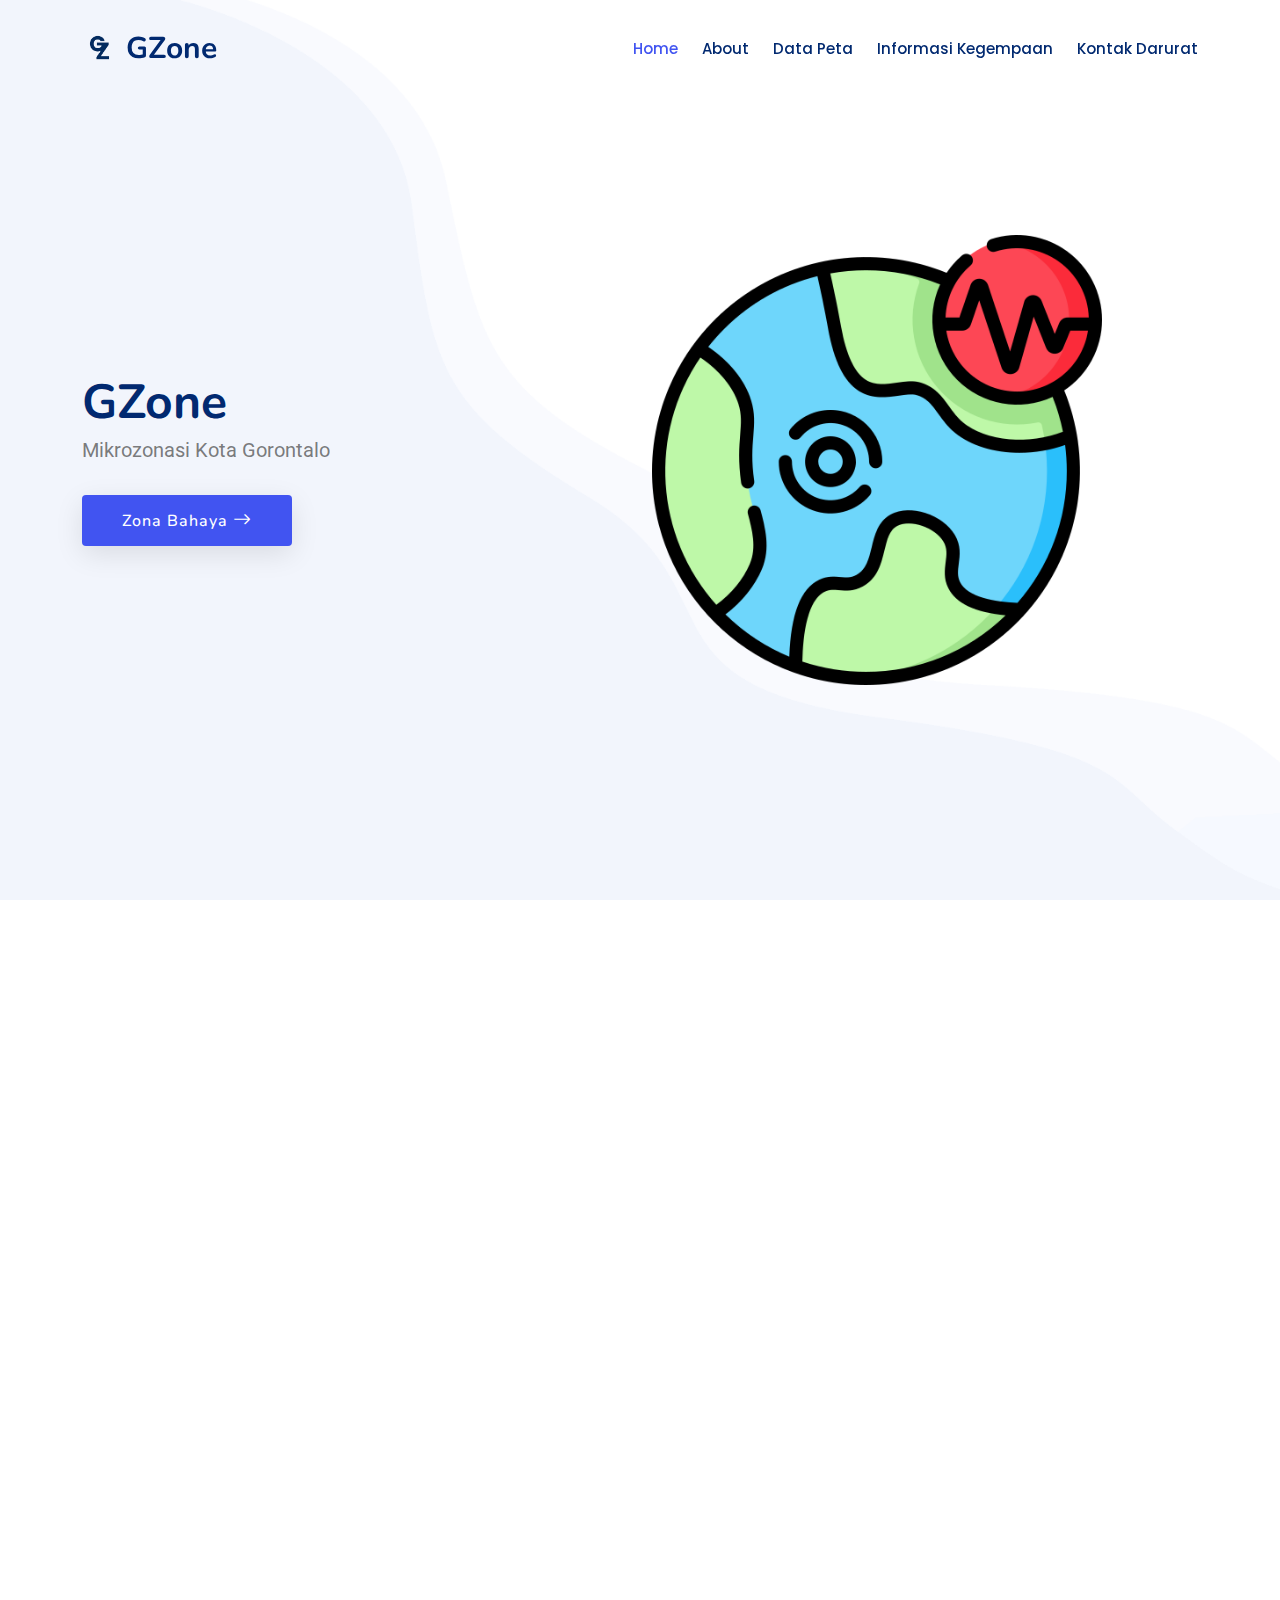
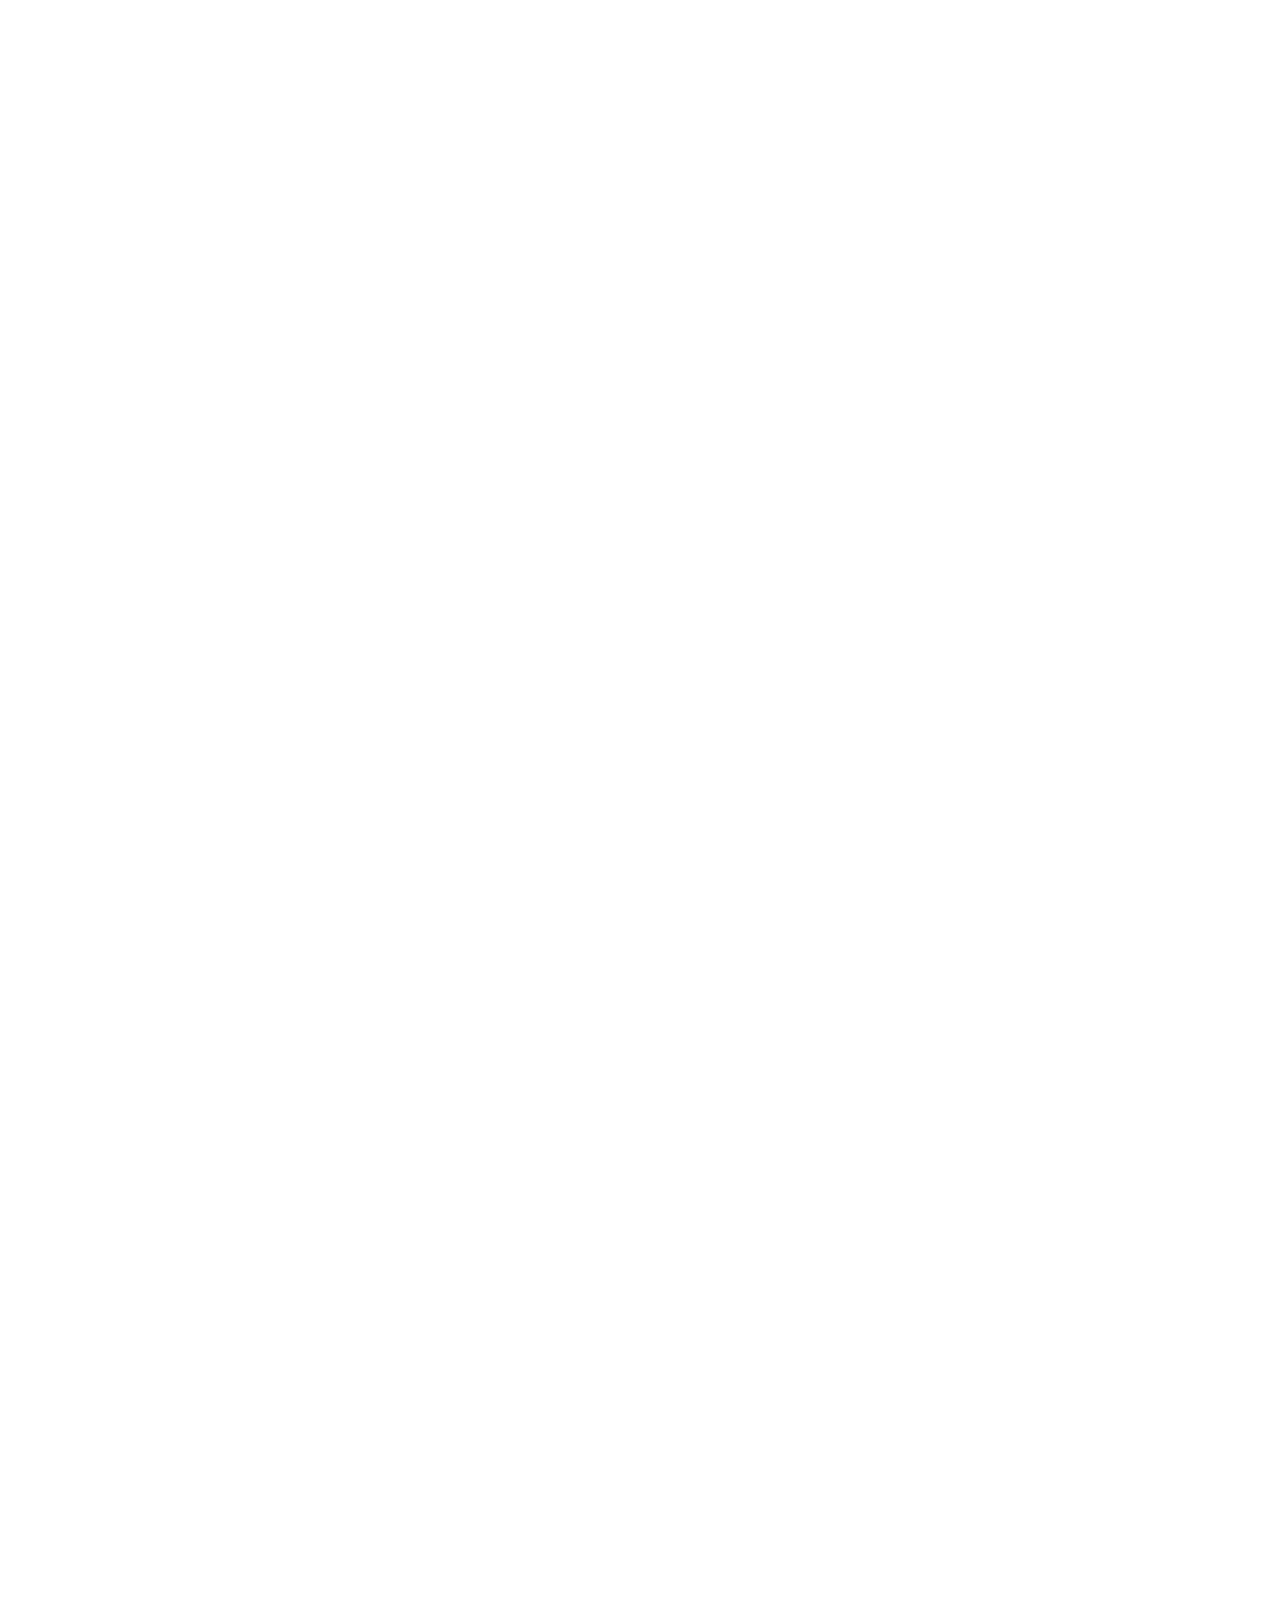
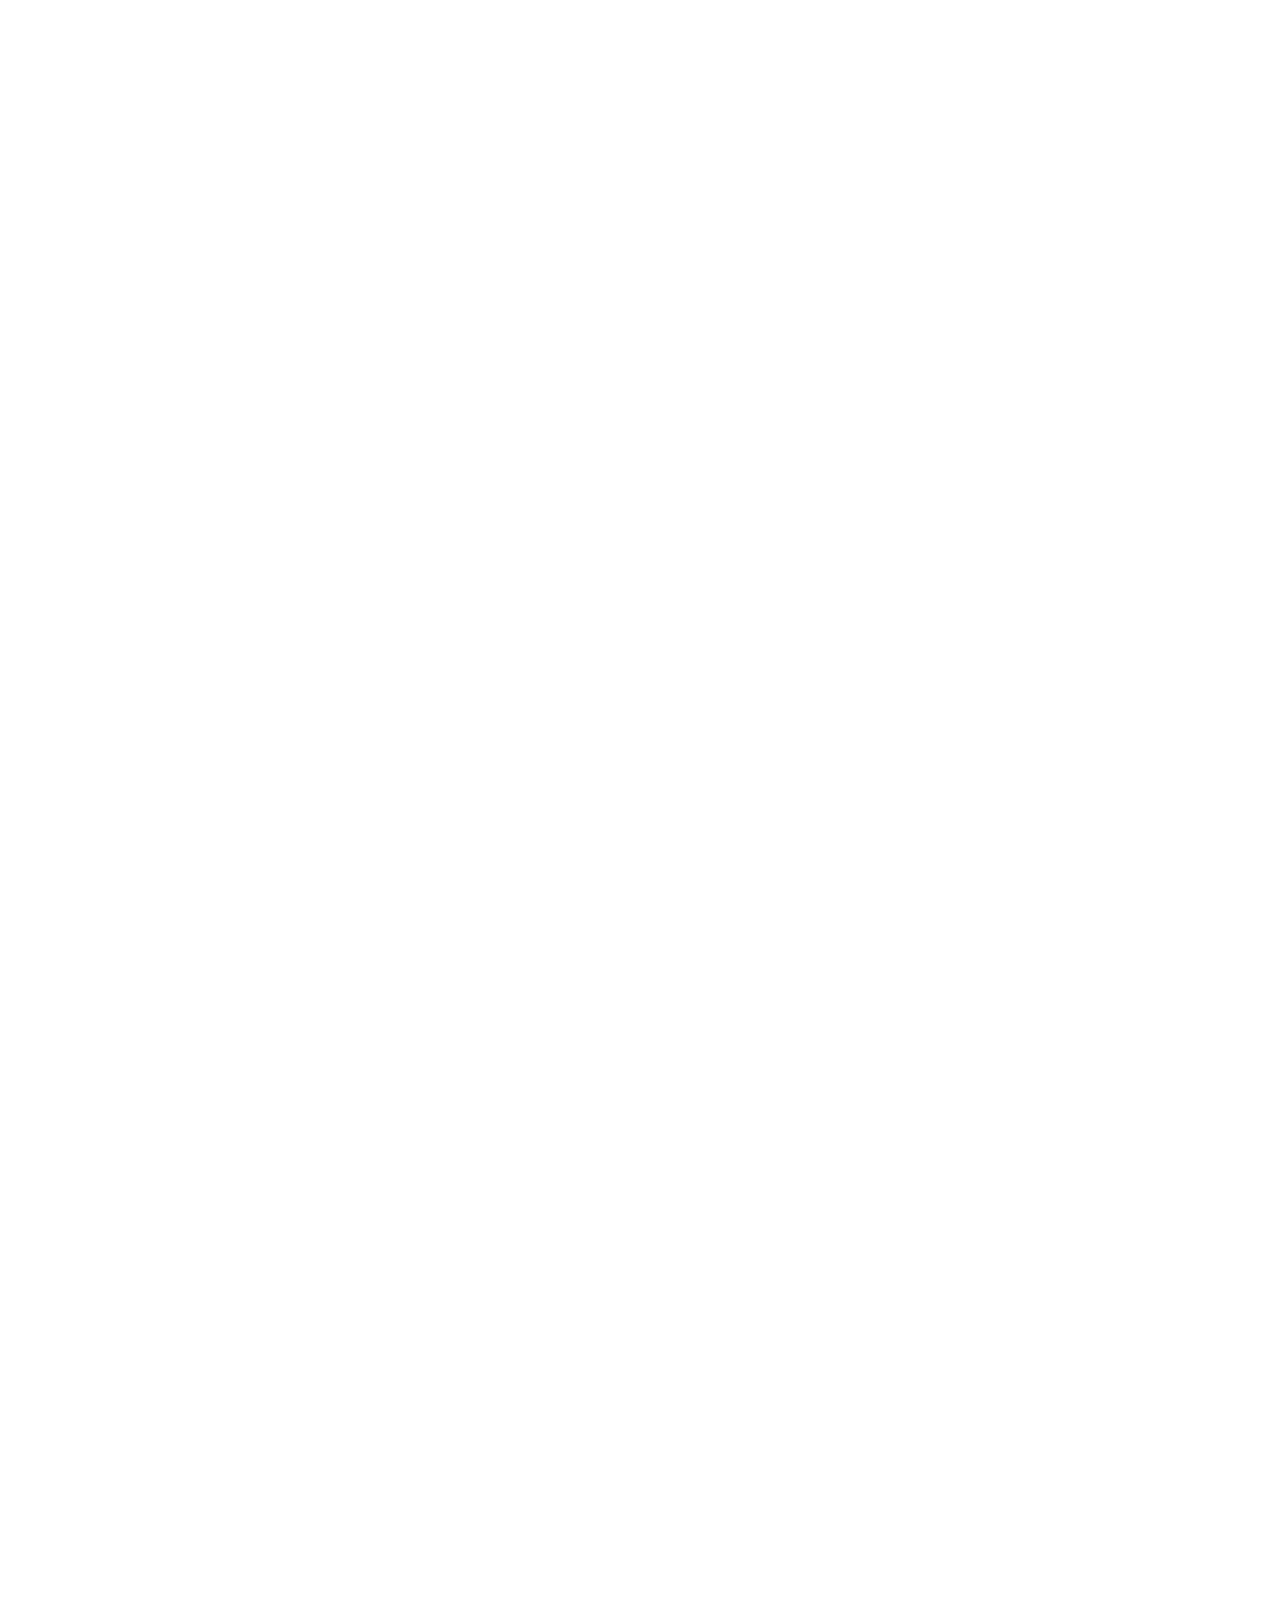
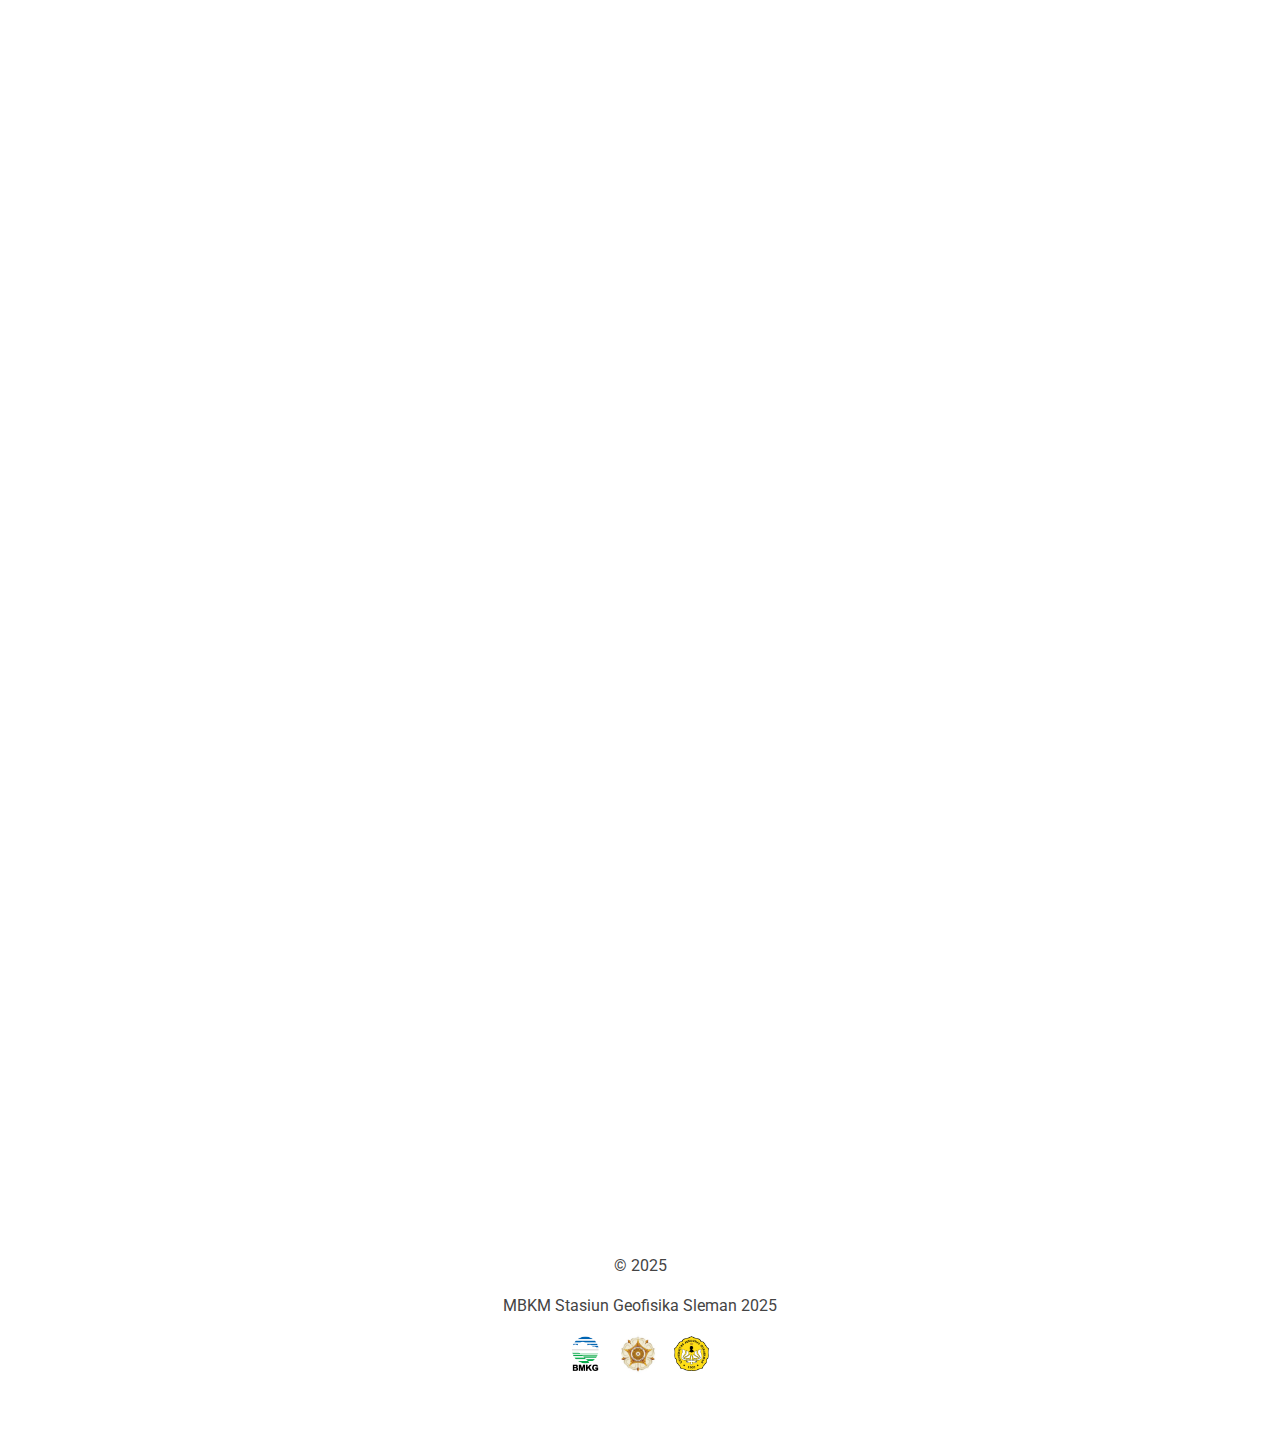
<file: index.html>
<!DOCTYPE html>
<html lang="en">

<head>
  <meta charset="utf-8">
  <meta content="width=device-width, initial-scale=1.0" name="viewport">
  <title>GZone- Mikrozonasi</title>
  <meta name="description" content="">
  <meta name="keywords" content="">

  <!-- Favicons -->
  <link href="assets/img/GZ.png" rel="icon">
  <link href="assets/img/apple-touch-icon.png" rel="apple-touch-icon">

  <!-- Fonts -->
  <link href="https://fonts.googleapis.com" rel="preconnect">
  <link href="https://fonts.gstatic.com" rel="preconnect" crossorigin>
  <link
    href="https://fonts.googleapis.com/css2?family=Roboto:ital,wght@0,100;0,300;0,400;0,500;0,700;0,900;1,100;1,300;1,400;1,500;1,700;1,900&family=Poppins:ital,wght@0,100;0,200;0,300;0,400;0,500;0,600;0,700;0,800;0,900;1,100;1,200;1,300;1,400;1,500;1,600;1,700;1,800;1,900&family=Nunito:ital,wght@0,200;0,300;0,400;0,500;0,600;0,700;0,800;0,900;1,200;1,300;1,400;1,500;1,600;1,700;1,800;1,900&display=swap"
    rel="stylesheet">


  <!-- Font Awesome CDN -->
  <link rel="stylesheet" href="https://cdnjs.cloudflare.com/ajax/libs/font-awesome/6.5.0/css/all.min.css">


  <!-- Vendor CSS Files -->
  <link href="assets/vendor/bootstrap/css/bootstrap.min.css" rel="stylesheet">
  <link href="assets/vendor/bootstrap-icons/bootstrap-icons.css" rel="stylesheet">
  <link href="assets/vendor/aos/aos.css" rel="stylesheet">
  <link href="assets/vendor/glightbox/css/glightbox.min.css" rel="stylesheet">
  <link href="assets/vendor/swiper/swiper-bundle.min.css" rel="stylesheet">

  <!-- Main CSS File -->
  <link href="assets/css/main.css" rel="stylesheet">

  <!-- =======================================================
  * Template Name: FlexStart
  * Template URL: https://bootstrapmade.com/flexstart-bootstrap-startup-template/
  * Updated: Nov 01 2024 with Bootstrap v5.3.3
  * Author: BootstrapMade.com
  * License: https://bootstrapmade.com/license/
  ======================================================== -->
</head>

<body class="index-page">

  <header id="header" class="header d-flex align-items-center fixed-top">
    <div class="container-fluid container-xl position-relative d-flex align-items-center">

      <a href="index.html" class="logo d-flex align-items-center me-auto">
        <!-- Uncomment the line below if you also wish to use an image logo -->
        <img src="assets/img/LogoGZ.png" alt="">
        <h1 class="sitename">GZone</h1>
      </a>

      <nav id="navmenu" class="navmenu">
        <ul>
          <li><a href="#hero" class="active">Home<br></a></li>
          <li><a href="#about">About</a></li>
          <li><a href="#peta">Data Peta</a></li>
          <li><a href="#skalammi">Informasi Kegempaan</a></li>
          <!-- <li class="dropdown"><a href="#"><span>Lapor</span> <i class="bi bi-chevron-down toggle-dropdown"></i></a>
            <ul>
              <li><a href="../GZone/Peta Interaktif/administrasi/index.html">Kejadian Gempa</a></li>
              
              <li><a href="../GZone/Peta Interaktif/administrasi/index.html/">Dampak Gempa</a></li>
            </ul>
          </li> -->

          <li><a href="#kontak">Kontak Darurat</a></li>


  </header>

  <main class="main">

    <!-- Hero Section -->
    <section id="hero" class="hero section">

      <div class="container">
        <div class="row gy-4">
          <div class="col-lg-6 order-2 order-lg-1 d-flex flex-column justify-content-center">
            <h1 data-aos="fade-up">GZone</h1>
            <p data-aos="fade-up" data-aos-delay="100">Mikrozonasi Kota Gorontalo</p>
            <div class="d-flex flex-column flex-md-row" data-aos="fade-up" data-aos-delay="200">
              <a href="Peta Interaktif/gzone/index.html" class="btn-get-started">Zona Bahaya <i class="bi bi-arrow-right"></i></a>

            </div>
          </div>
          <div class="col-lg-6 order-1 order-lg-2 hero-img" data-aos="zoom-out">
            <img src="assets/img/earthquake2.png" class="img-fluid animated" alt="" width="450" height="auto">

          </div>
        </div>
      </div>

    </section><!-- /Hero Section -->

    <!-- About Section -->
    <section id="about" class="about section">

      <div class="container" data-aos="fade-up">
        <div class="row gx-0">

          <div class="col-lg-6 d-flex flex-column justify-content-center" data-aos="fade-up" data-aos-delay="200">
            <div class="content">
              <h3>Kota Gorontalo</h3>
              <h2>Kondisi Geografis Kota Gorontalo</h2>
              <p>
                Kota Gorontalo berada di dataran rendah Pulau Sulawesi bagian utara dan merupakan ibu kota Provinsi
                Gorontalo. Wilayah ini beriklim tropis basah dengan suhu rata-rata 26–27°C dan curah hujan tahunan
                sekitar 2.000–2.500 mm. Topografi kota relatif landai, dialiri Sungai Bone, serta memiliki tanah aluvial
                yang subur namun rentan banjir. Secara geologis, kota ini berada di zona rawan gempa, sehingga perlu
                kajian mikrozonasi untuk mitigasi bencana.
              </p>
              <div class="text-center text-lg-start">
                <a href="Peta Interaktif/batas administrasi/index.html"
                  class="btn-read-more d-inline-flex align-items-center justify-content-center align-self-center">
                  <span>Peta Administrasi</span>
                  <i class="bi bi-arrow-right"></i>
                </a>
              </div>
            </div>
          </div>

          <div class="col-lg-6 d-flex align-items-center" data-aos="zoom-out" data-aos-delay="200">
            <img src="assets/img/Peta/administrasi.jpg" class="img-fluid" alt="">
          </div>

        </div>
      </div>

    </section><!-- /About Section -->

    <!-- Peta Section -->
    <section id="peta" class="values section">

      <!-- Section Title -->
      <div class="container section-title" data-aos="fade-up">
        <h2>Data Peta Kota Gorontalo</h2>
        <p>Data Peta<br></p>
      </div><!-- End Section Title -->

      <div class="container">

        <div class="row gy-4">

          <div class="col-lg-4" data-aos="fade-up" data-aos-delay="100">
            <div class="card">
              <img src="assets/img/Peta/PL.jpg" class="img-fluid" alt="">
              <h3>Peta Penutup Lahan</h3>
              <p>Menampilkan jenis penutup lahan di Kota Gorontalo seperti permukiman, lahan terbuka, vegetasi, dan
                badan air, yang berguna untuk mengetahui penggunaan ruang dan karakteristik wilayah.</p>
              <a href="Peta Interaktif/pl/index.html"><span>Open</span> <i class="bi bi-arrow-right"></i></a>
            </div>

          </div><!-- End Card Item -->

          <div class="col-lg-4" data-aos="fade-up" data-aos-delay="200">
            <div class="card">
              <img src="assets/img/Peta/Jalan.jpg" class="img-fluid" alt="">
              <h3>Peta Jaringan Jalan</h3>
              <p>Memetakan distribusi dan klasifikasi jalan (arteri, kolektor, lokal) yang menunjukkan aksesibilitas dan
                konektivitas antar wilayah di Kota Gorontalo.</p>
              <a href="Peta Interaktif/Jalan/index.html" class="read-more stretched-link"><span>Open</span> <i class="bi bi-arrow-right"></i></a>
            </div>
          </div><!-- End Card Item -->

          <div class="col-lg-4" data-aos="fade-up" data-aos-delay="300">
            <div class="card">
              <img src="assets/img/Peta/sungai.jpg" class="img-fluid" alt="">
              <h3>Peta Jaringan Sungai</h3>
              <p>Menggambarkan aliran sungai utama seperti Sungai Bone dan anak sungainya, berfungsi untuk analisis
                hidrologi dan potensi rawan banjir.</p>
              <a href="Peta Interaktif/Jaringan Sungai/index.html" class="read-more stretched-link"><span>Open</span> <i class="bi bi-arrow-right"></i></a>
            </div>
          </div><!-- End Card Item -->

          <div class="col-lg-4" data-aos="fade-up" data-aos-delay="100">
            <div class="card">
              <img src="assets/img/Peta/Patahan.jpg" class="img-fluid" alt="">
              <h3>Peta Patahan</h3>
              <p>Menunjukkan sebaran dan arah struktur patahan geologi yang berpotensi memicu aktivitas seismik di
                wilayah Kota Gorontalo.</p>
              <a href="Peta Interaktif/sesar/index.html" class="read-more stretched-link"><span>Open</span> <i class="bi bi-arrow-right"></i></a>
            </div>
          </div><!-- End Card Item -->

          <div class="col-lg-4" data-aos="fade-up" data-aos-delay="200">
            <div class="card">
              <img src="assets/img/Peta/Kepadatan Penduduk.jpg" class="img-fluid" alt="">
              <h3>Peta Kepadatan Penduduk</h3>
              <p>Menyajikan distribusi jumlah penduduk per satuan luas, penting untuk analisis sosial kependudukan dan
                perencanaan wilayah berbasis risiko.</p>
              <a href="Peta Interaktif/kepadatan penduduk/index.html" class="read-more stretched-link"><span>Open</span>
                <i class="bi bi-arrow-right"></i></a>
            </div>
          </div><!-- End Card Item -->

          <div class="col-lg-4" data-aos="fade-up" data-aos-delay="300">
            <div class="card">
              <img src="assets/img/Peta/kepadatan bangunan.jpg" class="img-fluid" alt="">
              <h3>Peta Kepadatan Bangunan</h3>
              <p>Memvisualisasikan konsentrasi bangunan di wilayah kota, berguna untuk identifikasi kawasan terbangun,
                tingkat urbanisasi, dan kerentanan fisik.</p>
              <a href="Peta Interaktif/kepadatan bangunan/index.html" class="read-more stretched-link"><span>Open</span> <i class="bi bi-arrow-right"></i></a>
            </div>
          </div><!-- End Card Item -->
          <div class="col-lg-4" data-aos="fade-up" data-aos-delay="300">
            <div class="card">
              <img src="assets/img/Peta/slope.jpg" class="img-fluid" alt="">
              <h3>Peta Kemiringan lereng</h3>
              <p>Menampilkan tingkat kemiringan lereng pada wilayah studi. Peta ini penting untuk menilai potensi bahaya
                longsor, perencanaan tata ruang, dan pembangunan infrastruktur di area miring.</p>
              <a href="Peta Interaktif/slope/index.html" class="read-more stretched-link"><span>Open</span> <i class="bi bi-arrow-right"></i></a>
            </div>
          </div><!-- End Card Item -->

          <div class="col-lg-4" data-aos="fade-up" data-aos-delay="300">
            <div class="card">
              <img src="assets/img/Peta/jarak sesar.jpg" class="img-fluid" alt="">
              <h3>Peta Jarak Sesar</h3>
              <p>Menunjukkan jarak suatu lokasi terhadap garis sesar aktif terdekat. Informasi ini berguna untuk
                analisis risiko gempa bumi dan penilaian kerentanan wilayah terhadap aktivitas tektonik</p>
              <a href="Peta Interaktif/jaraksesar/index.html" class="read-more stretched-link"><span>Open</span> <i class="bi bi-arrow-right"></i></a>
            </div>
          </div><!-- End Card Item -->

          <div class="col-lg-4" data-aos="fade-up" data-aos-delay="300">
            <div class="card">
              <img src="assets/img/Peta/f0.jpg" class="img-fluid" alt="">
              <h3>Peta Distribusi Frekuensi Dominan</h3>
              <p>Memvisualisasikan nilai frekuensi dominan dari data mikrotremor di berbagai lokasi. Peta ini bermanfaat
                untuk analisis kondisi bawah permukaan tanah, zonasi seismik, dan mikrozonasi wilayah rawan gempa</p>
              <a href="Peta Interaktif/f0/index.html" class="read-more stretched-link"><span>Open</span> <i class="bi bi-arrow-right"></i></a>
            </div>
          </div><!-- End Card Item -->
        </div>

      </div>

    </section><!-- /Peta Section -->


    <!-- Skala MMI Section -->
    <section id="skalammi" class="testimonials section">

      <!-- Section Title -->
      <div class="container section-title" data-aos="fade-up">
        <h2>Skala MMI</h2>
        <p>Apa itu Skala MMI ?? <br></p>
        <h3>Skala MMI adalah cara untuk mengukur seberapa kuat guncangan gempa yang dirasakan oleh manusia dan bangunan
          di permukaan bumi.</h3>
      </div><!-- End Section Title -->

      <div class="container" data-aos="fade-up" data-aos-delay="100">

        <div class="swiper init-swiper">
          <script type="application/json" class="swiper-config">
            {
              "loop": true,
              "speed": 600,
              "autoplay": {
                "delay": 5000
              },
              "slidesPerView": "auto",
              "pagination": {
                "el": ".swiper-pagination",
                "type": "bullets",
                "clickable": true
              },
              "breakpoints": {
                "320": {
                  "slidesPerView": 1,
                  "spaceBetween": 40
                },
                "1200": {
                  "slidesPerView": 3,
                  "spaceBetween": 1
                }
              }
            }
          </script>
          <div class="swiper-wrapper">

            <div class="swiper-slide">
              <div class="testimonial-item">
                <div class="stars">
                  <!-- Ikon kombinasi untuk menggambarkan gempa -->
                  <i class="bi bi-globe-asia-australia text-primary"></i>
                  <i class="bi bi-lightning-fill text-warning"></i>
                  <i class="bi bi-house-door-fill text-danger"></i>
                  <i class="bi bi-bell-fill text-success"></i>
                </div>
                <p>
                  Hancur sama sekali, Gelombang tampak pada permukaan tanah. Pemandangan menjadi gelap. Benda-benda
                  terlempar ke udara.
                </p>
                <div class="profile mt-auto">
                  <img src="assets/img/MMI/mmi12.png" class="testimonial-img" alt=""
                    style="width: 200px; height: auto;">
                  <h3>MMI XII</h3>
                </div>
              </div>
            </div><!-- End MMI item -->

            <div class="swiper-slide">
              <div class="testimonial-item">
                <div class="stars">
                  <!-- Ikon kombinasi untuk menggambarkan gempa -->
                  <i class="bi bi-globe-asia-australia text-primary"></i>
                  <i class="bi bi-lightning-fill text-warning"></i>
                  <i class="bi bi-house-door-fill text-danger"></i>
                  <i class="bi bi-bell-fill text-success"></i>
                </div>
                <p>
                  Getaran tidak dirasakan kecuali dalam keadaan luar biasa oleh beberapa orang
                </p>
                <div class="profile mt-auto">
                  <img src="assets/img/MMI/mmi1.png" class="testimonial-img" alt="" style="width: 200px; height: auto;">
                  <h3>MMI I</h3>

                </div>
              </div>
            </div><!-- End mmi -->

            <div class="swiper-slide">
              <div class="testimonial-item">
                <div class="stars">
                  <!-- Ikon kombinasi untuk menggambarkan gempa -->
                  <i class="bi bi-globe-asia-australia text-primary"></i>
                  <i class="bi bi-lightning-fill text-warning"></i>
                  <i class="bi bi-house-door-fill text-danger"></i>
                  <i class="bi bi-bell-fill text-success"></i>
                </div>
                <p>
                  Getaran dirasakan oleh beberapa orang, benda-benda ringan yang digantung bergoyang.
                </p>
                <div class="profile mt-auto">
                  <img src="assets/img/MMI/mmi2.png" class="testimonial-img" alt="" style="width: 200px; height: auto;">
                  <h3>MMI II</h3>
                </div>
              </div>
            </div><!-- End mmi -->

            <div class="swiper-slide">
              <div class="testimonial-item">
                <div class="stars">
                  <!-- Ikon kombinasi untuk menggambarkan gempa -->
                  <i class="bi bi-globe-asia-australia text-primary"></i>
                  <i class="bi bi-lightning-fill text-warning"></i>
                  <i class="bi bi-house-door-fill text-danger"></i>
                  <i class="bi bi-bell-fill text-success"></i>
                </div>
                <p>
                  Getaran dirasakan nyata dalam rumah. Terasa getaran seakan-akan ada truk berlalu.
                </p>
                <div class="profile mt-auto">
                  <img src="assets/img/MMI/mmi3.png" class="testimonial-img" alt="" style="width: 200px; height: auto;">
                  <h3>MMI III</h3>
                </div>
              </div>
            </div><!-- End mmi -->

            <div class="swiper-slide">
              <div class="testimonial-item">
                <div class="stars">
                  <!-- Ikon kombinasi untuk menggambarkan gempa -->
                  <i class="bi bi-globe-asia-australia text-primary"></i>
                  <i class="bi bi-lightning-fill text-warning"></i>
                  <i class="bi bi-house-door-fill text-danger"></i>
                  <i class="bi bi-bell-fill text-success"></i>
                </div>
                <p>
                  Getaran dirasakan nyata dalam rumah. Terasa getaran seakan-akan ada truk berlalu.
                </p>
                <div class="profile mt-auto">
                  <img src="assets/img/MMI/mmi4.png" class="testimonial-img" alt="" style="width: 200px; height: auto;">
                  <h3>MMI IV</h3>
                </div>
              </div>
            </div><!-- End mmi -->

            <div class="swiper-slide">
              <div class="testimonial-item">
                <div class="stars">
                  <!-- Ikon kombinasi untuk menggambarkan gempa -->
                  <i class="bi bi-globe-asia-australia text-primary"></i>
                  <i class="bi bi-lightning-fill text-warning"></i>
                  <i class="bi bi-house-door-fill text-danger"></i>
                  <i class="bi bi-bell-fill text-success"></i>
                </div>
                <p>
                  Getaran dirasakan nyata dalam rumah. Terasa getaran seakan-akan ada truk berlalu.
                </p>
                <div class="profile mt-auto">
                  <img src="assets/img/MMI/mmi5.png" class="testimonial-img" alt="" style="width: 200px; height: auto;">
                  <h3>MMI V</h3>
                </div>
              </div>
            </div><!-- End mmi -->

            <div class="swiper-slide">
              <div class="testimonial-item">
                <div class="stars">
                  <!-- Ikon kombinasi untuk menggambarkan gempa -->
                  <i class="bi bi-globe-asia-australia text-primary"></i>
                  <i class="bi bi-lightning-fill text-warning"></i>
                  <i class="bi bi-house-door-fill text-danger"></i>
                  <i class="bi bi-bell-fill text-success"></i>
                </div>
                <p>
                  Getaran dirasakan nyata dalam rumah. Terasa getaran seakan-akan ada truk berlalu.
                </p>
                <div class="profile mt-auto">
                  <img src="assets/img/MMI/mmi3.png" class="testimonial-img" alt="" style="width: 200px; height: auto;">
                  <h3>MMI III</h3>
                </div>
              </div>
            </div><!-- End mmi -->

            <div class="swiper-slide">
              <div class="testimonial-item">
                <div class="stars">
                  <!-- Ikon kombinasi untuk menggambarkan gempa -->
                  <i class="bi bi-globe-asia-australia text-primary"></i>
                  <i class="bi bi-lightning-fill text-warning"></i>
                  <i class="bi bi-house-door-fill text-danger"></i>
                  <i class="bi bi-bell-fill text-success"></i>
                </div>
                <p>
                  Getaran dirasakan nyata dalam rumah. Terasa getaran seakan-akan ada truk berlalu.
                </p>
                <div class="profile mt-auto">
                  <img src="assets/img/MMI/mmi3.png" class="testimonial-img" alt="" style="width: 200px; height: auto;">
                  <h3>MMI III</h3>
                </div>
              </div>
            </div><!-- End mmi -->

            <div class="swiper-slide">
              <div class="testimonial-item">
                <div class="stars">
                  <!-- Ikon kombinasi untuk menggambarkan gempa -->
                  <i class="bi bi-globe-asia-australia text-primary"></i>
                  <i class="bi bi-lightning-fill text-warning"></i>
                  <i class="bi bi-house-door-fill text-danger"></i>
                  <i class="bi bi-bell-fill text-success"></i>
                </div>
                <p>
                  Getaran dirasakan nyata dalam rumah. Terasa getaran seakan-akan ada truk berlalu.
                </p>
                <div class="profile mt-auto">
                  <img src="assets/img/MMI/mmi3.png" class="testimonial-img" alt="" style="width: 200px; height: auto;">
                  <h3>MMI III</h3>
                </div>
              </div>
            </div><!-- End mmi -->

            <div class="swiper-slide">
              <div class="testimonial-item">
                <div class="stars">
                  <!-- Ikon kombinasi untuk menggambarkan gempa -->
                  <i class="bi bi-globe-asia-australia text-primary"></i>
                  <i class="bi bi-lightning-fill text-warning"></i>
                  <i class="bi bi-house-door-fill text-danger"></i>
                  <i class="bi bi-bell-fill text-success"></i>
                </div>
                <p>
                  Getaran dirasakan nyata dalam rumah. Terasa getaran seakan-akan ada truk berlalu.
                </p>
                <div class="profile mt-auto">
                  <img src="assets/img/MMI/mmi3.png" class="testimonial-img" alt="" style="width: 200px; height: auto;">
                  <h3>MMI III</h3>
                </div>
              </div>
            </div><!-- End mmi -->

            <div class="swiper-slide">
              <div class="testimonial-item">
                <div class="stars">
                  <!-- Ikon kombinasi untuk menggambarkan gempa -->
                  <i class="bi bi-globe-asia-australia text-primary"></i>
                  <i class="bi bi-lightning-fill text-warning"></i>
                  <i class="bi bi-house-door-fill text-danger"></i>
                  <i class="bi bi-bell-fill text-success"></i>
                </div>
                <p>
                  Getaran dirasakan nyata dalam rumah. Terasa getaran seakan-akan ada truk berlalu.
                </p>
                <div class="profile mt-auto">
                  <img src="assets/img/MMI/mmi3.png" class="testimonial-img" alt="" style="width: 200px; height: auto;">
                  <h3>MMI III</h3>
                </div>
              </div>
            </div><!-- End mmi -->

            <div class="swiper-slide">
              <div class="testimonial-item">
                <div class="stars">
                  <!-- Ikon kombinasi untuk menggambarkan gempa -->
                  <i class="bi bi-globe-asia-australia text-primary"></i>
                  <i class="bi bi-lightning-fill text-warning"></i>
                  <i class="bi bi-house-door-fill text-danger"></i>
                  <i class="bi bi-bell-fill text-success"></i>
                </div>
                <p>
                  Getaran dirasakan nyata dalam rumah. Terasa getaran seakan-akan ada truk berlalu.
                </p>
                <div class="profile mt-auto">
                  <img src="assets/img/MMI/mmi3.png" class="testimonial-img" alt="" style="width: 200px; height: auto;">
                  <h3>MMI III</h3>
                </div>
              </div>
            </div><!-- End mmi -->

            <div class="swiper-slide">
              <div class="testimonial-item">
                <div class="stars">
                  <!-- Ikon kombinasi untuk menggambarkan gempa -->
                  <i class="bi bi-globe-asia-australia text-primary"></i>
                  <i class="bi bi-lightning-fill text-warning"></i>
                  <i class="bi bi-house-door-fill text-danger"></i>
                  <i class="bi bi-bell-fill text-success"></i>
                </div>
                <p>
                  Getaran dirasakan nyata dalam rumah. Terasa getaran seakan-akan ada truk berlalu.
                </p>
                <div class="profile mt-auto">
                  <img src="assets/img/MMI/mmi3.png" class="testimonial-img" alt="" style="width: 200px; height: auto;">
                  <h3>MMI III</h3>
                </div>
              </div>
            </div><!-- End mmi -->

            <div class="swiper-slide">
              <div class="testimonial-item">
                <div class="stars">
                  <!-- Ikon kombinasi untuk menggambarkan gempa -->
                  <i class="bi bi-globe-asia-australia text-primary"></i>
                  <i class="bi bi-lightning-fill text-warning"></i>
                  <i class="bi bi-house-door-fill text-danger"></i>
                  <i class="bi bi-bell-fill text-success"></i>
                </div>
                <p>
                  Getaran dirasakan nyata dalam rumah. Terasa getaran seakan-akan ada truk berlalu.
                </p>
                <div class="profile mt-auto">
                  <img src="assets/img/MMI/mmi3.png" class="testimonial-img" alt="" style="width: 200px; height: auto;">
                  <h3>MMI III</h3>
                </div>
              </div>
            </div><!-- End mmi -->

          </div>
          <div class="swiper-pagination"></div>
        </div>

      </div>

    </section><!-- /skala mmi Section -->


    <!-- Mitigasi Section -->
    <section id="mitigasi" class="features section">

      <!-- Section Title -->
      <div class="container section-title" data-aos="fade-up">
        <h2>Mitigasi</h2>
        <p>Kenali Tanda Terjadinya Gempa dan Tsunami<br></p>
      </div><!-- End Section Title -->

      <div class="container">

        <div class="row gy-5">

          <div class="col-xl-6" data-aos="zoom-out" data-aos-delay="100">
            <img src="assets/img/earthquake.png" class="img-fluid" alt="">
          </div>

          <div class="col-xl-6 d-flex">
            <div class="row align-self-center gy-4">

              <div class="col-md-6" data-aos="fade-up" data-aos-delay="200">
                <div class="feature-box d-flex align-items-center">
                  <i class="bi bi-check"></i>
                  <h3>Suara Aneh dari Bumi</h3>
                </div>
              </div><!-- End Feature Item -->

              <div class="col-md-6" data-aos="fade-up" data-aos-delay="300">
                <div class="feature-box d-flex align-items-center">
                  <i class="bi bi-check"></i>
                  <h3>Getaran Tanah</h3>
                </div>
              </div><!-- End Feature Item -->

              <div class="col-md-6" data-aos="fade-up" data-aos-delay="400">
                <div class="feature-box d-flex align-items-center">
                  <i class="bi bi-check"></i>
                  <h3>Benda-Benda Bergoyang</h3>
                </div>
              </div><!-- End Feature Item -->

              <div class="col-md-6" data-aos="fade-up" data-aos-delay="500">
                <div class="feature-box d-flex align-items-center">
                  <i class="bi bi-check"></i>
                  <h3>Alarm atau Sistem Peringatan Gempa Aktif</h3>
                </div>
              </div><!-- End Feature Item -->

              <div class="col-md-6" data-aos="fade-up" data-aos-delay="600">
                <div class="feature-box d-flex align-items-center">
                  <i class="bi bi-check"></i>
                  <h3>Air Laut Surut Secara Tidak Wajar</h3>
                </div>
              </div><!-- End Feature Item -->

              <div class="col-md-6" data-aos="fade-up" data-aos-delay="700">
                <div class="feature-box d-flex align-items-center">
                  <i class="bi bi-check"></i>
                  <h3>Muncul Gelombang Besar Secara Tiba-Tiba</h3>
                </div>
              </div><!-- End Feature Item -->

            </div>
          </div>

        </div>

      </div>

    </section><!-- /Features Section -->

    <!-- Alt Features Section -->
    <section id="alt-features" class="alt-features section">

      <div class="container">

        <div class="row gy-5">

          <div class="col-xl-7 d-flex order-2 order-xl-1" data-aos="fade-up" data-aos-delay="200">

            <div class="row align-self-center gy-5">

              <div class="col-md-6 icon-box">
                <img src="assets/img/titik kumpul.png" alt="Titik Kumpul"
                  style="width: 40px; height: 40px; margin-right: 10px;" />
                <div>
                  <h4>Titik Kumpul</h4>
                  <p>Segera menuju lokasi titik kumpul ikuti jalur evakuasi atau menuju tempat yang lebih aman</p>
                </div>
              </div><!-- End Feature Item -->

              <div class="col-md-6 icon-box">
                <img src="assets/img/backpack.png" alt="Titik Kumpul"
                  style="width: 40px; height: 40px; margin-right: 10px;" />
                <div>
                  <h4>Tas Siaga</h4>
                  <p>Bawa tas siaga bencana jika memungkinkan (identitas, makanan secukupnya, obat, uang)</p>
                </div>
              </div><!-- End Feature Item -->

              <div class="col-md-6 icon-box">
                <img src="assets/img/car.png" alt="Titik Kumpul"
                  style="width: 40px; height: 40px; margin-right: 10px;" />
                <div>
                  <h4>Ikuti Jalur Evakuasi</h4>
                  <p>Hindari penggunaan kendaraan bermotor saat menuju jalur evakuasi</p>
                </div>
              </div><!-- End Feature Item -->

              <div class="col-md-6 icon-box">
                <img src="assets/img/hp.png" alt="Titik Kumpul"
                  style="width: 40px; height: 40px; margin-right: 10px;" />
                <div>
                  <h4>Hindari Hoax</h4>
                  <p>Ikuti instruksi dari BMKG, BPBD, atau petugas resmi dan hindari HOAKS</p>
                </div>
              </div><!-- End Feature Item -->

            </div>

          </div>

          <div class="col-xl-5 d-flex align-items-center order-1 order-xl-2" data-aos="fade-up" data-aos-delay="100">
            <img src="assets/img/warning.png" class="img-fluid" alt="">
          </div>

        </div>

      </div>



      <!-- Kontak Darurat Section -->
      <section id="kontak" class="pricing section">

        <!-- Section Title -->
        <div class="container section-title" data-aos="fade-up">
          <h2>Kontak Darurat</h2>
          <p>Hubungi Instansi Untuk Penanganan Cepat<br></p>
        </div><!-- End Section Title -->

        <div class="container">

          <div class="row gy-4">

            <div class="col-lg-3 col-md-6" data-aos="zoom-in" data-aos-delay="100">
              <div class="pricing-tem">
                <h3 style="color: #dd901b;">BPBD</h3>
                <h3 style="color:#dd901b;">Badan Penangulangan Bencana Daerah</h3>
                <div class="icon">
                  <img src="assets/img/BPBD.png" alt="BPBD Icon" style="width: 70px; height: 70px;">
                </div>
              <a href="tel:0435830911" class="btn-buy"><i class="bi bi-telephone"></i> Call Now </a>

              </div>
            </div><!-- End Kontak Item -->

            <div class="col-lg-3 col-md-6" data-aos="zoom-in" data-aos-delay="200">
              <div class="pricing-tem">

                <h3 style="color: #239636;">BASARNAS</h3>
                <h3 style="color:#e2e042;">Badan Nasional Pencarian dan Pertolongan</h3>
                <div class="icon">
                  <img src="assets/img/BASARNAS.jpeg" alt="BASARNAS Icon" style="width: 70px; height: 70px;">
                </div>
                <a href="tel:112" class="btn-buy"><i class="bi bi-telephone"></i> Call Now </a> <!-- BPBD -->
              </div>
            </div><!-- End Kontak Item -->

            <div class="col-lg-3 col-md-6" data-aos="zoom-in" data-aos-delay="300">
              <div class="pricing-tem">
                <h3 style="color: #13329b;">BMKG</h3>
                <h3 style="color:#157a1e;">Badan Meteorologi Klimatologi Geofisika</h3>
                <div class="icon">
                  <img src="assets/img/BMKG.png" alt="BPBD Icon" style="width: 70px; height: 70px;">
                </div>
              <a href="tel:+6289612643202" class="btn-buy"><i class="bi bi-telephone"></i> Call Now </a> <!-- BMKG -->
              </div>
            </div><!-- End Kontak Item -->

            <div class="col-lg-3 col-md-6" data-aos="zoom-in" data-aos-delay="400">
              <div class="pricing-tem">
                <h3 style="color: #3fbd97;">DINKES</h3>
                <h3 style="color:#94c01c;">Dinas Kesehatan Kota Gorontalo</h3>
                <div class="icon">
                  <img src="assets/img/DINKES.png" alt="BPBD Icon" style="width: 70px; height: 70px;">
                </div>
              <a href="tel:0453824205" class="btn-buy"><i class="bi bi-telephone"></i> Call Now </a> <!-- BPBD -->
              </div>
            </div><!-- End Kontak Item -->

          </div><!-- End Kontak row -->

        </div>

      </section><!-- /Kontak Section -->



      <div class="container copyright text-center mt-4">
        <p>© <span>2025</span>
        <div class="credits">
          MBKM Stasiun Geofisika Sleman 2025
        </div>

        <!-- Logo 3x3 cm di bawahnya -->
        <div class="mt-3 d-flex justify-content-center align-items-center gap-3 flex-wrap">
          <img src="assets/img/BMKG.png" alt="Logo BMKG" style="height:35px; width:auto;" />
          <img src="assets/img/Logo Univ/UGM.jpg" alt="Logo UGM" style="height:40px; width:auto;" />
          <img src="assets/img/Logo Univ/UNSOED.png" alt="Logo UNSOED" style="height:35px; width:auto;" />
        </div>



        </footer>

        <!-- Scroll Top -->
        <a href="#" id="scroll-top" class="scroll-top d-flex align-items-center justify-content-center"><i
            class="bi bi-arrow-up-short"></i></a>

        <!-- Vendor JS Files -->
        <script src="assets/vendor/bootstrap/js/bootstrap.bundle.min.js"></script>
        <script src="assets/vendor/php-email-form/validate.js"></script>
        <script src="assets/vendor/aos/aos.js"></script>
        <script src="assets/vendor/glightbox/js/glightbox.min.js"></script>
        <script src="assets/vendor/purecounter/purecounter_vanilla.js"></script>
        <script src="assets/vendor/imagesloaded/imagesloaded.pkgd.min.js"></script>
        <script src="assets/vendor/isotope-layout/isotope.pkgd.min.js"></script>
        <script src="assets/vendor/swiper/swiper-bundle.min.js"></script>

        <!-- Main JS File -->
        <script src="assets/js/main.js"></script>

</body>

</html>
</file>
<file: assets/css/main.css>
/**
* Template Name: FlexStart
* Template URL: https://bootstrapmade.com/flexstart-bootstrap-startup-template/
* Updated: Nov 01 2024 with Bootstrap v5.3.3
* Author: BootstrapMade.com
* License: https://bootstrapmade.com/license/
*/

/*--------------------------------------------------------------
# Font & Color Variables
# Help: https://bootstrapmade.com/color-system/
--------------------------------------------------------------*/
/* Fonts */
:root {
  --default-font: "Roboto",  system-ui, -apple-system, "Segoe UI", Roboto, "Helvetica Neue", Arial, "Noto Sans", "Liberation Sans", sans-serif, "Apple Color Emoji", "Segoe UI Emoji", "Segoe UI Symbol", "Noto Color Emoji";
  --heading-font: "Nunito",  sans-serif;
  --nav-font: "Poppins",  sans-serif;
}

/* Global Colors - The following color variables are used throughout the website. Updating them here will change the color scheme of the entire website */
:root { 
  --background-color: #ffffff; /* Background color for the entire website, including individual sections */
  --default-color: #444444; /* Default color used for the majority of the text content across the entire website */
  --heading-color: #012970; /* Color for headings, subheadings and title throughout the website */
  --accent-color: #4154f1; /* Accent color that represents your brand on the website. It's used for buttons, links, and other elements that need to stand out */
  --surface-color: #ffffff; /* The surface color is used as a background of boxed elements within sections, such as cards, icon boxes, or other elements that require a visual separation from the global background. */
  --contrast-color: #ffffff; /* Contrast color for text, ensuring readability against backgrounds of accent, heading, or default colors. */
}

/* Nav Menu Colors - The following color variables are used specifically for the navigation menu. They are separate from the global colors to allow for more customization options */
:root {
  --nav-color: #012970;  /* The default color of the main navmenu links */
  --nav-hover-color: #4154f1; /* Applied to main navmenu links when they are hovered over or active */
  --nav-mobile-background-color: #ffffff; /* Used as the background color for mobile navigation menu */
  --nav-dropdown-background-color: #ffffff; /* Used as the background color for dropdown items that appear when hovering over primary navigation items */
  --nav-dropdown-color: #212529; /* Used for navigation links of the dropdown items in the navigation menu. */
  --nav-dropdown-hover-color: #4154f1; /* Similar to --nav-hover-color, this color is applied to dropdown navigation links when they are hovered over. */
}

/* Color Presets - These classes override global colors when applied to any section or element, providing reuse of the sam color scheme. */

.light-background {
  --background-color: #f9f9f9;
  --surface-color: #ffffff;
}

.dark-background {
  --background-color: #060606;
  --default-color: #ffffff;
  --heading-color: #ffffff;
  --surface-color: #252525;
  --contrast-color: #ffffff;
}

/* Smooth scroll */
:root {
  scroll-behavior: smooth;
}

/*--------------------------------------------------------------
# General Styling & Shared Classes
--------------------------------------------------------------*/
body {
  color: var(--default-color);
  background-color: var(--background-color);
  font-family: var(--default-font);
}

a {
  color: var(--accent-color);
  text-decoration: none;
  transition: 0.3s;
}

a:hover {
  color: color-mix(in srgb, var(--accent-color), transparent 25%);
  text-decoration: none;
}

h1,
h2,
h3,
h4,
h5,
h6 {
  color: var(--heading-color);
  font-family: var(--heading-font);
}

/* PHP Email Form Messages
------------------------------*/
.php-email-form .error-message {
  display: none;
  background: #df1529;
  color: #ffffff;
  text-align: left;
  padding: 15px;
  margin-bottom: 24px;
  font-weight: 600;
}

.php-email-form .sent-message {
  display: none;
  color: #ffffff;
  background: #059652;
  text-align: center;
  padding: 15px;
  margin-bottom: 24px;
  font-weight: 600;
}

.php-email-form .loading {
  display: none;
  background: var(--surface-color);
  text-align: center;
  padding: 15px;
  margin-bottom: 24px;
}

.php-email-form .loading:before {
  content: "";
  display: inline-block;
  border-radius: 50%;
  width: 24px;
  height: 24px;
  margin: 0 10px -6px 0;
  border: 3px solid var(--accent-color);
  border-top-color: var(--surface-color);
  animation: php-email-form-loading 1s linear infinite;
}

@keyframes php-email-form-loading {
  0% {
    transform: rotate(0deg);
  }

  100% {
    transform: rotate(360deg);
  }
}

/*--------------------------------------------------------------
# Global Header
--------------------------------------------------------------*/
.header {
  color: var(--default-color);
  background-color: var(--background-color);
  padding: 20px 0;
  transition: all 0.5s;
  z-index: 997;
}

.header .logo {
  line-height: 1;
}

.header .logo img {
  max-height: 36px;
  margin-right: 8px;
}

.header .logo h1 {
  font-size: 30px;
  margin: 0;
  font-weight: 700;
  color: var(--heading-color);
}

.header .btn-getstarted,
.header .btn-getstarted:focus {
  color: var(--contrast-color);
  background: var(--accent-color);
  font-size: 15px;
  padding: 8px 25px;
  margin: 0 0 0 30px;
  border-radius: 4px;
  transition: 0.3s;
  font-weight: 500;
}

.header .btn-getstarted:hover,
.header .btn-getstarted:focus:hover {
  color: var(--contrast-color);
  background: color-mix(in srgb, var(--accent-color), transparent 15%);
}

@media (max-width: 1200px) {
  .header .logo {
    order: 1;
  }

  .header .btn-getstarted {
    order: 2;
    margin: 0 15px 0 0;
    padding: 6px 15px;
  }

  .header .navmenu {
    order: 3;
  }
}

.scrolled .header {
  box-shadow: 0px 0 18px rgba(0, 0, 0, 0.1);
}

/* Index Page Header
------------------------------*/
.index-page .header {
  --background-color: rgba(255, 255, 255, 0);
}

/* Index Page Header on Scroll
------------------------------*/
.index-page.scrolled .header {
  --background-color: #ffffff;
}

/*--------------------------------------------------------------
# Navigation Menu
--------------------------------------------------------------*/
/* Navmenu - Desktop */
@media (min-width: 1200px) {
  .navmenu {
    padding: 0;
  }

  .navmenu ul {
    margin: 0;
    padding: 0;
    display: flex;
    list-style: none;
    align-items: center;
  }

  .navmenu li {
    position: relative;
  }

  .navmenu a,
  .navmenu a:focus {
    color: var(--nav-color);
    padding: 18px 12px;
    font-size: 15px;
    font-family: var(--nav-font);
    font-weight: 500;
    display: flex;
    align-items: center;
    justify-content: space-between;
    white-space: nowrap;
    transition: 0.3s;
  }

  .navmenu a i,
  .navmenu a:focus i {
    font-size: 12px;
    line-height: 0;
    margin-left: 5px;
    transition: 0.3s;
  }

  .navmenu li:last-child a {
    padding-right: 0;
  }

  .navmenu li:hover>a,
  .navmenu .active,
  .navmenu .active:focus {
    color: var(--nav-hover-color);
  }

  .navmenu .dropdown ul {
    margin: 0;
    padding: 10px 0;
    background: var(--nav-dropdown-background-color);
    display: block;
    position: absolute;
    visibility: hidden;
    left: 14px;
    top: 130%;
    opacity: 0;
    transition: 0.3s;
    border-radius: 4px;
    z-index: 99;
    box-shadow: 0px 0px 30px rgba(0, 0, 0, 0.1);
  }

  .navmenu .dropdown ul li {
    min-width: 200px;
  }

  .navmenu .dropdown ul a {
    padding: 10px 20px;
    font-size: 15px;
    text-transform: none;
    color: var(--nav-dropdown-color);
  }

  .navmenu .dropdown ul a i {
    font-size: 12px;
  }

  .navmenu .dropdown ul a:hover,
  .navmenu .dropdown ul .active:hover,
  .navmenu .dropdown ul li:hover>a {
    color: var(--nav-dropdown-hover-color);
  }

  .navmenu .dropdown:hover>ul {
    opacity: 1;
    top: 100%;
    visibility: visible;
  }

  .navmenu .dropdown .dropdown ul {
    top: 0;
    left: -90%;
    visibility: hidden;
  }

  .navmenu .dropdown .dropdown:hover>ul {
    opacity: 1;
    top: 0;
    left: -100%;
    visibility: visible;
  }
}

/* Navmenu - Mobile */
@media (max-width: 1199px) {
  .mobile-nav-toggle {
    color: var(--nav-color);
    font-size: 28px;
    line-height: 0;
    margin-right: 10px;
    cursor: pointer;
    transition: color 0.3s;
  }

  .navmenu {
    padding: 0;
    z-index: 9997;
  }

  .navmenu ul {
    display: none;
    list-style: none;
    position: absolute;
    inset: 60px 20px 20px 20px;
    padding: 10px 0;
    margin: 0;
    border-radius: 6px;
    background-color: var(--nav-mobile-background-color);
    overflow-y: auto;
    transition: 0.3s;
    z-index: 9998;
    box-shadow: 0px 0px 30px rgba(0, 0, 0, 0.1);
  }

  .navmenu a,
  .navmenu a:focus {
    color: var(--nav-dropdown-color);
    padding: 10px 20px;
    font-family: var(--nav-font);
    font-size: 17px;
    font-weight: 500;
    display: flex;
    align-items: center;
    justify-content: space-between;
    white-space: nowrap;
    transition: 0.3s;
  }

  .navmenu a i,
  .navmenu a:focus i {
    font-size: 12px;
    line-height: 0;
    margin-left: 5px;
    width: 30px;
    height: 30px;
    display: flex;
    align-items: center;
    justify-content: center;
    border-radius: 50%;
    transition: 0.3s;
    background-color: color-mix(in srgb, var(--accent-color), transparent 90%);
  }

  .navmenu a i:hover,
  .navmenu a:focus i:hover {
    background-color: var(--accent-color);
    color: var(--contrast-color);
  }

  .navmenu a:hover,
  .navmenu .active,
  .navmenu .active:focus {
    color: var(--nav-dropdown-hover-color);
  }

  .navmenu .active i,
  .navmenu .active:focus i {
    background-color: var(--accent-color);
    color: var(--contrast-color);
    transform: rotate(180deg);
  }

  .navmenu .dropdown ul {
    position: static;
    display: none;
    z-index: 99;
    padding: 10px 0;
    margin: 10px 20px;
    background-color: var(--nav-dropdown-background-color);
    border: 1px solid color-mix(in srgb, var(--default-color), transparent 90%);
    box-shadow: none;
    transition: all 0.5s ease-in-out;
  }

  .navmenu .dropdown ul ul {
    background-color: rgba(33, 37, 41, 0.1);
  }

  .navmenu .dropdown>.dropdown-active {
    display: block;
    background-color: rgba(33, 37, 41, 0.03);
  }

  .mobile-nav-active {
    overflow: hidden;
  }

  .mobile-nav-active .mobile-nav-toggle {
    color: #fff;
    position: absolute;
    font-size: 32px;
    top: 15px;
    right: 15px;
    margin-right: 0;
    z-index: 9999;
  }

  .mobile-nav-active .navmenu {
    position: fixed;
    overflow: hidden;
    inset: 0;
    background: rgba(33, 37, 41, 0.8);
    transition: 0.3s;
  }

  .mobile-nav-active .navmenu>ul {
    display: block;
  }
}

/* Listing Dropdown - Desktop */
@media (min-width: 1200px) {
  .navmenu .listing-dropdown {
    position: static;
  }

  .navmenu .listing-dropdown ul {
    margin: 0;
    padding: 10px;
    background: var(--nav-dropdown-background-color);
    box-shadow: 0px 0px 20px rgba(0, 0, 0, 0.1);
    position: absolute;
    top: 130%;
    left: 0;
    right: 0;
    visibility: hidden;
    opacity: 0;
    display: flex;
    transition: 0.3s;
    border-radius: 4px;
    z-index: 99;
  }

  .navmenu .listing-dropdown ul li {
    flex: 1;
  }

  .navmenu .listing-dropdown ul li a,
  .navmenu .listing-dropdown ul li:hover>a {
    padding: 10px 20px;
    font-size: 15px;
    color: var(--nav-dropdown-color);
    background-color: var(--nav-dropdown-background-color);
  }

  .navmenu .listing-dropdown ul li a:hover,
  .navmenu .listing-dropdown ul li .active,
  .navmenu .listing-dropdown ul li .active:hover {
    color: var(--nav-dropdown-hover-color);
    background-color: var(--nav-dropdown-background-color);
  }

  .navmenu .listing-dropdown:hover>ul {
    opacity: 1;
    top: 100%;
    visibility: visible;
  }
}

/* Listing Dropdown - Mobile */
@media (max-width: 1199px) {
  .navmenu .listing-dropdown ul {
    position: static;
    display: none;
    z-index: 99;
    padding: 10px 0;
    margin: 10px 20px;
    background-color: var(--nav-dropdown-background-color);
    border: 1px solid color-mix(in srgb, var(--default-color), transparent 90%);
    box-shadow: none;
    transition: all 0.5s ease-in-out;
  }

  .navmenu .listing-dropdown ul ul {
    background-color: rgba(33, 37, 41, 0.1);
  }

  .navmenu .listing-dropdown>.dropdown-active {
    display: block;
    background-color: rgba(33, 37, 41, 0.03);
  }
}

/*--------------------------------------------------------------
# Global Footer
--------------------------------------------------------------*/
.footer {
  color: var(--default-color);
  background-color: var(--background-color);
  font-size: 14px;
  padding-bottom: 50px;
  position: relative;
}

.footer .footer-newsletter {
  background-color: color-mix(in srgb, var(--accent-color), transparent 97%);
  border-top: 1px solid color-mix(in srgb, var(--accent-color), transparent 85%);
  border-bottom: 1px solid color-mix(in srgb, var(--accent-color), transparent 85%);
  padding: 50px 0;
}

.footer .footer-newsletter h4 {
  font-size: 24px;
}

.footer .footer-newsletter .newsletter-form {
  margin-top: 30px;
  margin-bottom: 15px;
  padding: 6px 8px;
  position: relative;
  background-color: color-mix(in srgb, var(--background-color), transparent 50%);
  border: 1px solid color-mix(in srgb, var(--default-color), transparent 90%);
  box-shadow: 0px 2px 25px rgba(0, 0, 0, 0.1);
  display: flex;
  transition: 0.3s;
  border-radius: 4px;
}

.footer .footer-newsletter .newsletter-form:focus-within {
  border-color: var(--accent-color);
}

.footer .footer-newsletter .newsletter-form input[type=email] {
  border: 0;
  padding: 4px;
  width: 100%;
  background-color: color-mix(in srgb, var(--background-color), transparent 50%);
  color: var(--default-color);
}

.footer .footer-newsletter .newsletter-form input[type=email]:focus-visible {
  outline: none;
}

.footer .footer-newsletter .newsletter-form input[type=submit] {
  border: 0;
  font-size: 16px;
  padding: 0 20px;
  margin: -7px -8px -7px 0;
  background: var(--accent-color);
  color: var(--contrast-color);
  transition: 0.3s;
  border-radius: 0 4px 4px 0;
}

.footer .footer-newsletter .newsletter-form input[type=submit]:hover {
  background: color-mix(in srgb, var(--accent-color), transparent 20%);
}

.footer .footer-top {
  padding-top: 50px;
}

.footer .social-links a {
  display: flex;
  align-items: center;
  justify-content: center;
  width: 40px;
  height: 40px;
  border-radius: 4px;
  background-color: color-mix(in srgb, var(--accent-color), transparent 97%);
  border: 1px solid color-mix(in srgb, var(--accent-color), transparent 85%);
  font-size: 16px;
  color: var(--accent-color);
  margin-right: 10px;
  transition: 0.3s;
}

.footer .social-links a:hover {
  color: var(--contrast-color);
  background-color: var(--accent-color);
}

.footer h4 {
  font-size: 16px;
  font-weight: bold;
  position: relative;
  padding-bottom: 12px;
}

.footer .footer-links {
  margin-bottom: 30px;
}

.footer .footer-links ul {
  list-style: none;
  padding: 0;
  margin: 0;
}

.footer .footer-links ul i {
  margin-right: 3px;
  font-size: 12px;
  line-height: 0;
  color: var(--accent-color);
}

.footer .footer-links ul li {
  padding: 10px 0;
  display: flex;
  align-items: center;
}

.footer .footer-links ul li:first-child {
  padding-top: 0;
}

.footer .footer-links ul a {
  display: inline-block;
  color: color-mix(in srgb, var(--default-color), transparent 20%);
  line-height: 1;
}

.footer .footer-links ul a:hover {
  color: var(--accent-color);
}

.footer .footer-about a {
  color: var(--heading-color);
  font-size: 24px;
  font-weight: 600;
  font-family: var(--heading-font);
}

.footer .footer-contact p {
  margin-bottom: 5px;
}

.footer .copyright {
  padding-top: 25px;
  padding-bottom: 25px;
  border-top: 1px solid color-mix(in srgb, var(--default-color), transparent 90%);
}

.footer .copyright p {
  margin-bottom: 0;
}

.footer .credits {
  margin-top: 6px;
  font-size: 13px;
}

/*--------------------------------------------------------------
# Scroll Top Button
--------------------------------------------------------------*/
.scroll-top {
  position: fixed;
  visibility: hidden;
  opacity: 0;
  right: 15px;
  bottom: 15px;
  z-index: 99999;
  background-color: var(--accent-color);
  width: 40px;
  height: 40px;
  border-radius: 4px;
  transition: all 0.4s;
}

.scroll-top i {
  font-size: 24px;
  color: var(--contrast-color);
  line-height: 0;
}

.scroll-top:hover {
  background-color: color-mix(in srgb, var(--accent-color), transparent 20%);
  color: var(--contrast-color);
}

.scroll-top.active {
  visibility: visible;
  opacity: 1;
}

/*--------------------------------------------------------------
# Disable aos animation delay on mobile devices
--------------------------------------------------------------*/
@media screen and (max-width: 768px) {
  [data-aos-delay] {
    transition-delay: 0 !important;
  }
}

/*--------------------------------------------------------------
# Global Page Titles & Breadcrumbs
--------------------------------------------------------------*/
.page-title {
  color: var(--default-color);
  background-color: var(--background-color);
  position: relative;
}

.page-title .heading {
  padding: 80px 0;
  border-top: 1px solid color-mix(in srgb, var(--default-color), transparent 90%);
}

.page-title .heading h1 {
  font-size: 38px;
  font-weight: 700;
}

.page-title nav {
  background-color: color-mix(in srgb, var(--default-color), transparent 95%);
  padding: 20px 0;
}

.page-title nav ol {
  display: flex;
  flex-wrap: wrap;
  list-style: none;
  margin: 0;
  font-size: 16px;
  font-weight: 600;
}

.page-title nav ol li+li {
  padding-left: 10px;
}

.page-title nav ol li+li::before {
  content: "/";
  display: inline-block;
  padding-right: 10px;
  color: color-mix(in srgb, var(--default-color), transparent 70%);
}

/*--------------------------------------------------------------
# Global Sections
--------------------------------------------------------------*/
section,
.section {
  color: var(--default-color);
  background-color: var(--background-color);
  padding: 60px 0;
  scroll-margin-top: 98px;
  overflow: clip;
}

@media (max-width: 1199px) {

  section,
  .section {
    scroll-margin-top: 56px;
  }
}

/*--------------------------------------------------------------
# Global Section Titles
--------------------------------------------------------------*/
.section-title {
  text-align: center;
  padding-bottom: 60px;
  position: relative;
}

.section-title h2 {
  font-size: 13px;
  letter-spacing: 1px;
  font-weight: 700;
  padding: 8px 20px;
  margin: 0;
  background: color-mix(in srgb, var(--accent-color), transparent 90%);
  color: var(--accent-color);
  display: inline-block;
  text-transform: uppercase;
  border-radius: 50px;
  font-family: var(--default-font);
}

.section-title p {
  color: var(--heading-color);
  margin: 10px 0 0 0;
  font-size: 32px;
  font-weight: 700;
  font-family: var(--heading-font);
}

.section-title p .description-title {
  color: var(--accent-color);
}

/*--------------------------------------------------------------
# Hero Section
--------------------------------------------------------------*/
.hero {
  width: 100%;
  min-height: 100vh;
  position: relative;
  padding: 80px 0 60px 0;
  display: flex;
  align-items: center;
  background: url(../img/hero-bg.png) top center no-repeat;
  background-size: cover;
}

.hero h1 {
  margin: 0;
  font-size: 48px;
  font-weight: 700;
  line-height: 56px;
}

.hero p {
  color: color-mix(in srgb, var(--default-color), transparent 30%);
  margin: 5px 0 30px 0;
  font-size: 20px;
  font-weight: 400;
}

.hero .btn-get-started {
  color: var(--contrast-color);
  background: var(--accent-color);
  font-family: var(--heading-font);
  font-weight: 500;
  font-size: 16px;
  letter-spacing: 1px;
  display: flex;
  align-items: center;
  justify-content: center;
  padding: 12px 40px;
  border-radius: 4px;
  transition: 0.5s;
  box-shadow: 0 8px 28px rgba(0, 0, 0, 0.1);
}

.hero .btn-get-started i {
  margin-left: 5px;
  font-size: 18px;
  transition: 0.3s;
}

.hero .btn-get-started:hover {
  color: var(--contrast-color);
  background: color-mix(in srgb, var(--accent-color), transparent 15%);
  box-shadow: 0 8px 28px rgba(0, 0, 0, 0.1);
}

.hero .btn-get-started:hover i {
  transform: translateX(5px);
}

.hero .btn-watch-video {
  font-size: 16px;
  transition: 0.5s;
  color: var(--default-color);
  font-weight: 600;
}

.hero .btn-watch-video i {
  color: var(--accent-color);
  font-size: 32px;
  transition: 0.3s;
  line-height: 0;
  margin-right: 8px;
}

.hero .btn-watch-video:hover {
  color: var(--accent-color);
}

.hero .btn-watch-video:hover i {
  color: color-mix(in srgb, var(--accent-color), transparent 15%);
}

.hero .animated {
  animation: up-down 2s ease-in-out infinite alternate-reverse both;
}

@media (max-width: 640px) {
  .hero h1 {
    font-size: 28px;
    line-height: 36px;
  }

  .hero p {
    font-size: 18px;
    line-height: 24px;
    margin-bottom: 30px;
  }
}

@keyframes up-down {
  0% {
    transform: translateY(10px);
  }

  100% {
    transform: translateY(-10px);
  }
}

/*--------------------------------------------------------------
# About Section
--------------------------------------------------------------*/
.about .content {
  background-color: color-mix(in srgb, var(--accent-color), transparent 95%);
  padding: 40px;
}

.about .content h3 {
  font-size: 14px;
  font-weight: 700;
  color: var(--accent-color);
  text-transform: uppercase;
}

.about .content h2 {
  font-size: 24px;
  font-weight: 700;
}

.about .content p {
  margin: 15px 0 30px 0;
  line-height: 24px;
}

.about .content .btn-read-more {
  color: var(--contrast-color);
  background: var(--accent-color);
  line-height: 0;
  padding: 15px 40px;
  border-radius: 4px;
  transition: 0.5s;
  box-shadow: 0px 5px 25px rgba(0, 0, 0, 0.1);
}

.about .content .btn-read-more span {
  font-family: var(--default-font);
  font-weight: 600;
  font-size: 16px;
  letter-spacing: 1px;
}

.about .content .btn-read-more i {
  margin-left: 5px;
  font-size: 18px;
  transition: 0.3s;
}

.about .content .btn-read-more:hover i {
  transform: translateX(5px);
}

/*--------------------------------------------------------------
# Values Section
--------------------------------------------------------------*/
.values .card {
  background-color: var(--surface-color);
  color: var(--default-color);
  padding: 30px;
  box-shadow: 0px 0 10px rgba(0, 0, 0, 0.1);
  text-align: center;
  transition: 0.3s;
  height: 100%;
  border: 0;
}

.values .card img {
  padding: 30px 50px;
  transition: 0.5s;
  transform: scale(1.1);
}

.values .card h3 {
  font-size: 24px;
  font-weight: 700;
  margin-bottom: 18px;
}

.values .card:hover {
  box-shadow: 0px 0 30px rgba(0, 0, 0, 0.1);
}

.values .card:hover img {
  transform: scale(1);
}

/*--------------------------------------------------------------
# Stats Section
--------------------------------------------------------------*/
.stats .stats-item {
  background-color: var(--surface-color);
  box-shadow: 0px 0 30px rgba(0, 0, 0, 0.1);
  padding: 30px;
}

.stats .stats-item i {
  color: var(--accent-color);
  font-size: 42px;
  line-height: 0;
  margin-right: 20px;
}

.stats .stats-item span {
  color: var(--heading-color);
  font-size: 36px;
  display: block;
  font-weight: 600;
}

.stats .stats-item p {
  padding: 0;
  margin: 0;
  font-family: var(--heading-font);
  font-size: 16px;
}

/*--------------------------------------------------------------
# Features Section
--------------------------------------------------------------*/
.features .feature-box {
  padding: 24px 20px;
  box-shadow: 0px 0 30px rgba(0, 0, 0, 0.1);
  transition: 0.3s;
  height: 100%;
}

.features .feature-box h3 {
  font-size: 18px;
  font-weight: 700;
  margin: 0;
}

.features .feature-box i {
  background: color-mix(in srgb, var(--accent-color), transparent 92%);
  color: var(--accent-color);
  line-height: 0;
  padding: 4px;
  margin-right: 10px;
  font-size: 24px;
  border-radius: 3px;
  transition: 0.3s;
}

.features .feature-box:hover i {
  background: var(--accent-color);
  color: var(--contrast-color);
}

/*--------------------------------------------------------------
# Alt Features Section
--------------------------------------------------------------*/
.alt-features .icon-box {
  display: flex;
}

.alt-features .icon-box h4 {
  font-size: 20px;
  font-weight: 700;
  margin: 0 0 10px 0;
}

.alt-features .icon-box i {
  font-size: 44px;
  line-height: 44px;
  color: var(--accent-color);
  margin-right: 15px;
}

.alt-features .icon-box p {
  font-size: 15px;
  color: color-mix(in srgb, var(--default-color), transparent 30%);
  margin-bottom: 0;
}

/*--------------------------------------------------------------
# Services Section
--------------------------------------------------------------*/
.services .service-item {
  background-color: var(--surface-color);
  box-shadow: 0px 0 30px rgba(0, 0, 0, 0.1);
  height: 100%;
  padding: 60px 30px;
  text-align: center;
  transition: 0.3s;
  border-radius: 5px;
}

.services .service-item .icon {
  font-size: 36px;
  padding: 20px 20px;
  border-radius: 4px;
  position: relative;
  margin-bottom: 25px;
  display: inline-block;
  line-height: 0;
  transition: 0.3s;
}

.services .service-item h3 {
  font-size: 24px;
  font-weight: 700;
}

.services .service-item .read-more {
  display: inline-flex;
  align-items: center;
  justify-content: center;
  font-weight: 600;
  font-size: 16px;
  padding: 8px 20px;
}

.services .service-item .read-more i {
  line-height: 0;
  margin-left: 5px;
  font-size: 18px;
}

.services .service-item.item-cyan {
  border-bottom: 3px solid #0dcaf0;
}

.services .service-item.item-cyan .icon {
  color: #0dcaf0;
  background: rgba(13, 202, 240, 0.1);
}

.services .service-item.item-cyan .read-more {
  color: #0dcaf0;
}

.services .service-item.item-cyan:hover {
  background: #0dcaf0;
}

.services .service-item.item-orange {
  border-bottom: 3px solid #fd7e14;
}

.services .service-item.item-orange .icon {
  color: #fd7e14;
  background: rgba(253, 126, 20, 0.1);
}

.services .service-item.item-orange .read-more {
  color: #fd7e14;
}

.services .service-item.item-orange:hover {
  background: #fd7e14;
}

.services .service-item.item-teal {
  border-bottom: 3px solid #20c997;
}

.services .service-item.item-teal .icon {
  color: #20c997;
  background: rgba(32, 201, 151, 0.1);
}

.services .service-item.item-teal .read-more {
  color: #20c997;
}

.services .service-item.item-teal:hover {
  background: #20c997;
}

.services .service-item.item-red {
  border-bottom: 3px solid #df1529;
}

.services .service-item.item-red .icon {
  color: #df1529;
  background: rgba(223, 21, 4, 0.1);
}

.services .service-item.item-red .read-more {
  color: #df1529;
}

.services .service-item.item-red:hover {
  background: #df1529;
}

.services .service-item.item-indigo {
  border-bottom: 3px solid #6610f2;
}

.services .service-item.item-indigo .icon {
  color: #6610f2;
  background: rgba(102, 16, 242, 0.1);
}

.services .service-item.item-indigo .read-more {
  color: #6610f2;
}

.services .service-item.item-indigo:hover {
  background: #6610f2;
}

.services .service-item.item-pink {
  border-bottom: 3px solid #f3268c;
}

.services .service-item.item-pink .icon {
  color: #f3268c;
  background: rgba(243, 38, 140, 0.1);
}

.services .service-item.item-pink .read-more {
  color: #f3268c;
}

.services .service-item.item-pink:hover {
  background: #f3268c;
}

.services .service-item:hover h3,
.services .service-item:hover p,
.services .service-item:hover .read-more {
  color: #fff;
}

.services .service-item:hover .icon {
  background: #fff;
}

/*--------------------------------------------------------------
# Pricing Section
--------------------------------------------------------------*/
.pricing .pricing-tem {
  background-color: var(--surface-color);
  box-shadow: 0px 0 30px rgba(0, 0, 0, 0.1);
  padding: 40px 20px;
  text-align: center;
  border-radius: 4px;
  position: relative;
  overflow: hidden;
  transition: 0.3s;
  height: 100%;
}

@media (min-width: 1200px) {
  .pricing .pricing-tem:hover {
    transform: scale(1.1);
    box-shadow: 0px 0 30px rgba(0, 0, 0, 0.1);
  }
}

.pricing h3 {
  font-weight: 700;
  font-size: 18px;
  margin-bottom: 15px;
}

.pricing .price {
  font-size: 36px;
  color: var(--heading-color);
  font-weight: 600;
  font-family: var(--heading-font);
}

.pricing .price sup {
  font-size: 20px;
  top: -15px;
  left: -3px;
}

.pricing .price span {
  color: color-mix(in srgb, var(--default-color), transparent 50%);
  font-size: 16px;
  font-weight: 300;
}

.pricing .icon {
  padding: 20px 0;
}

.pricing .icon i {
  font-size: 48px;
}

.pricing ul {
  padding: 0;
  list-style: none;
  color: var(--default-color);
  text-align: center;
  line-height: 26px;
  font-size: 16px;
  margin-bottom: 25px;
}

.pricing ul li {
  padding-bottom: 10px;
}

.pricing ul .na {
  color: color-mix(in srgb, var(--default-color), transparent 70%);
  text-decoration: line-through;
}

.pricing .btn-buy {
  display: inline-block;
  padding: 8px 40px 10px 40px;
  border-radius: 50px;
  color: var(--accent-color);
  transition: none;
  font-size: 16px;
  font-weight: 400;
  font-family: var(--heading-font);
  font-weight: 600;
  transition: 0.3s;
  border: 1px solid var(--accent-color);
}

.pricing .btn-buy:hover {
  background: var(--accent-color);
  color: var(--contrast-color);
}

.pricing .featured {
  width: 200px;
  position: absolute;
  top: 18px;
  right: -68px;
  transform: rotate(45deg);
  z-index: 1;
  font-size: 14px;
  padding: 1px 0 3px 0;
  background: var(--accent-color);
  color: var(--contrast-color);
}

/*--------------------------------------------------------------
# Faq Section
--------------------------------------------------------------*/
.faq .faq-container .faq-item {
  position: relative;
  padding: 20px 0;
  border-bottom: 1px solid color-mix(in srgb, var(--default-color), transparent 85%);
  overflow: hidden;
}

.faq .faq-container .faq-item:last-child {
  margin-bottom: 0;
}

.faq .faq-container .faq-item h3 {
  font-weight: 600;
  font-size: 16px;
  line-height: 24px;
  margin: 0 30px 0 0;
  transition: 0.3s;
  cursor: pointer;
  display: flex;
  align-items: center;
}

.faq .faq-container .faq-item h3 .num {
  color: var(--accent-color);
  padding-right: 5px;
}

.faq .faq-container .faq-item h3:hover {
  color: var(--accent-color);
}

.faq .faq-container .faq-item .faq-content {
  display: grid;
  grid-template-rows: 0fr;
  transition: 0.3s ease-in-out;
  visibility: hidden;
  opacity: 0;
}

.faq .faq-container .faq-item .faq-content p {
  margin-bottom: 0;
  overflow: hidden;
}

.faq .faq-container .faq-item .faq-toggle {
  position: absolute;
  top: 20px;
  right: 20px;
  font-size: 16px;
  line-height: 0;
  transition: 0.3s;
  cursor: pointer;
}

.faq .faq-container .faq-item .faq-toggle:hover {
  color: var(--accent-color);
}

.faq .faq-container .faq-active h3 {
  color: var(--accent-color);
}

.faq .faq-container .faq-active .faq-content {
  grid-template-rows: 1fr;
  visibility: visible;
  opacity: 1;
  padding-top: 10px;
}

.faq .faq-container .faq-active .faq-toggle {
  transform: rotate(90deg);
  color: var(--accent-color);
}

/*--------------------------------------------------------------
# Portfolio Section
--------------------------------------------------------------*/
.portfolio .portfolio-filters {
  padding: 0;
  margin: 0 auto 20px auto;
  list-style: none;
  text-align: center;
}

.portfolio .portfolio-filters li {
  cursor: pointer;
  display: inline-block;
  padding: 0;
  font-size: 18px;
  font-weight: 500;
  margin: 0 10px;
  line-height: 1;
  margin-bottom: 5px;
  transition: all 0.3s ease-in-out;
}

.portfolio .portfolio-filters li:hover,
.portfolio .portfolio-filters li.filter-active {
  color: var(--accent-color);
}

.portfolio .portfolio-filters li:first-child {
  margin-left: 0;
}

.portfolio .portfolio-filters li:last-child {
  margin-right: 0;
}

@media (max-width: 575px) {
  .portfolio .portfolio-filters li {
    font-size: 14px;
    margin: 0 5px;
  }
}

.portfolio .portfolio-content {
  position: relative;
  overflow: hidden;
}

.portfolio .portfolio-content img {
  transition: 0.3s;
}

.portfolio .portfolio-content .portfolio-info {
  opacity: 0;
  position: absolute;
  inset: 0;
  z-index: 3;
  transition: all ease-in-out 0.3s;
  background: rgba(0, 0, 0, 0.6);
  padding: 15px;
}

.portfolio .portfolio-content .portfolio-info h4 {
  font-size: 14px;
  padding: 5px 10px;
  font-weight: 400;
  color: #ffffff;
  display: inline-block;
  background-color: var(--accent-color);
}

.portfolio .portfolio-content .portfolio-info p {
  position: absolute;
  bottom: 10px;
  text-align: center;
  display: inline-block;
  left: 0;
  right: 0;
  font-size: 16px;
  font-weight: 600;
  color: rgba(255, 255, 255, 0.8);
}

.portfolio .portfolio-content .portfolio-info .preview-link,
.portfolio .portfolio-content .portfolio-info .details-link {
  position: absolute;
  left: calc(50% - 40px);
  font-size: 26px;
  top: calc(50% - 14px);
  color: #fff;
  transition: 0.3s;
  line-height: 1.2;
}

.portfolio .portfolio-content .portfolio-info .preview-link:hover,
.portfolio .portfolio-content .portfolio-info .details-link:hover {
  color: var(--accent-color);
}

.portfolio .portfolio-content .portfolio-info .details-link {
  left: 50%;
  font-size: 34px;
  line-height: 0;
}

.portfolio .portfolio-content:hover .portfolio-info {
  opacity: 1;
}

.portfolio .portfolio-content:hover img {
  transform: scale(1.1);
}

/*--------------------------------------------------------------
# Testimonials Section
--------------------------------------------------------------*/
.testimonials .testimonial-item {
  background-color: var(--surface-color);
  box-shadow: 0px 0 20px rgba(0, 0, 0, 0.1);
  box-sizing: content-box;
  padding: 30px;
  margin: 40px 30px;
  min-height: 320px;
  display: flex;
  flex-direction: column;
  text-align: center;
  transition: 0.3s;
}

.testimonials .testimonial-item .stars {
  margin-bottom: 15px;
}

.testimonials .testimonial-item .stars i {
  color: #0a9454;
  margin: 0 1px;
}

.testimonials .testimonial-item .testimonial-img {
  width: 90px;
  border-radius: 50%;
  border: 4px solid var(--background-color);
  margin: 0 auto;
}

.testimonials .testimonial-item h3 {
  font-size: 18px;
  font-weight: bold;
  margin: 10px 0 5px 0;
}

.testimonials .testimonial-item h4 {
  font-size: 14px;
  color: color-mix(in srgb, var(--default-color), transparent 40%);
  margin: 0;
}

.testimonials .testimonial-item p {
  font-style: italic;
  margin: 0 auto 15px auto;
}

.testimonials .swiper-wrapper {
  height: auto;
}

.testimonials .swiper-pagination {
  margin-top: 20px;
  position: relative;
}

.testimonials .swiper-pagination .swiper-pagination-bullet {
  width: 12px;
  height: 12px;
  background-color: color-mix(in srgb, var(--default-color), transparent 85%);
  opacity: 1;
}

.testimonials .swiper-pagination .swiper-pagination-bullet-active {
  background-color: var(--accent-color);
}

.testimonials .swiper-slide {
  opacity: 0.3;
}

@media (max-width: 1199px) {
  .testimonials .swiper-slide-active {
    opacity: 1;
  }

  .testimonials .swiper-pagination {
    margin-top: 0;
  }

  .testimonials .testimonial-item {
    margin: 40px 20px;
  }
}

@media (min-width: 1200px) {
  .testimonials .swiper-slide-next {
    opacity: 1;
    transform: scale(1.12);
  }
}

/*--------------------------------------------------------------
# Team Section
--------------------------------------------------------------*/
.team .team-member {
  box-shadow: 0px 0 30px rgba(0, 0, 0, 0.1);
  overflow: hidden;
  text-align: center;
  border-radius: 5px;
  transition: 0.3s;
}

.team .team-member .member-img {
  position: relative;
  overflow: hidden;
}

.team .team-member .member-img:after {
  position: absolute;
  content: "";
  left: -1px;
  right: -1px;
  bottom: -1px;
  height: 100%;
  background-color: var(--surface-color);
  -webkit-mask: url("../img/team-shape.svg") no-repeat center bottom;
  mask: url("../img/team-shape.svg") no-repeat center bottom;
  -webkit-mask-size: contain;
  mask-size: contain;
  z-index: 1;
}

.team .team-member .social {
  position: absolute;
  right: -100%;
  top: 30px;
  opacity: 0;
  border-radius: 4px;
  transition: 0.5s;
  background: color-mix(in srgb, var(--background-color), transparent 60%);
  z-index: 2;
}

.team .team-member .social a {
  transition: color 0.3s;
  color: color-mix(in srgb, var(--default-color), transparent 50%);
  margin: 15px 12px;
  display: block;
  line-height: 0;
  text-align: center;
}

.team .team-member .social a:hover {
  color: var(--default-color);
}

.team .team-member .social i {
  font-size: 18px;
}

.team .team-member .member-info {
  padding: 10px 15px 20px 15px;
}

.team .team-member .member-info h4 {
  font-weight: 700;
  margin-bottom: 5px;
  font-size: 20px;
}

.team .team-member .member-info span {
  display: block;
  font-size: 14px;
  font-weight: 400;
  color: color-mix(in srgb, var(--default-color), transparent 50%);
}

.team .team-member .member-info p {
  font-style: italic;
  font-size: 14px;
  padding-top: 15px;
  line-height: 26px;
  color: color-mix(in srgb, var(--default-color), transparent 30%);
}

.team .team-member:hover {
  transform: scale(1.08);
  box-shadow: 0px 0 30px rgba(0, 0, 0, 0.1);
}

.team .team-member:hover .social {
  right: 8px;
  opacity: 1;
}

/*--------------------------------------------------------------
# Clients Section
--------------------------------------------------------------*/
.clients .swiper-slide img {
  transition: 0.3s;
  opacity: 0.5;
}

.clients .swiper-slide img:hover {
  opacity: 1;
}

.clients .swiper-wrapper {
  height: auto;
}

.clients .swiper-pagination {
  margin-top: 20px;
  position: relative;
}

.clients .swiper-pagination .swiper-pagination-bullet {
  width: 12px;
  height: 12px;
  opacity: 1;
  background-color: color-mix(in srgb, var(--default-color), transparent 80%);
}

.clients .swiper-pagination .swiper-pagination-bullet-active {
  background-color: var(--accent-color);
}

/*--------------------------------------------------------------
# Recent Posts Section
--------------------------------------------------------------*/
.recent-posts .post-item {
  background-color: var(--surface-color);
  box-shadow: 0px 2px 20px rgba(0, 0, 0, 0.1);
  transition: 0.3s;
}

.recent-posts .post-item .post-img img {
  transition: 0.5s;
}

.recent-posts .post-item .post-date {
  position: absolute;
  right: 0;
  bottom: 0;
  background-color: var(--accent-color);
  color: var(--contrast-color);
  text-transform: uppercase;
  font-size: 13px;
  padding: 6px 12px;
  font-weight: 500;
}

.recent-posts .post-item .post-content {
  padding: 30px;
}

.recent-posts .post-item .post-title {
  color: var(--heading-color);
  font-size: 20px;
  font-weight: 700;
  transition: 0.3s;
  margin-bottom: 15px;
}

.recent-posts .post-item .meta i {
  font-size: 16px;
  color: var(--accent-color);
}

.recent-posts .post-item .meta span {
  font-size: 15px;
  color: color-mix(in srgb, var(--default-color), transparent 50%);
}

.recent-posts .post-item hr {
  color: color-mix(in srgb, var(--default-color), transparent 80%);
  margin: 20px 0;
}

.recent-posts .post-item .readmore {
  display: flex;
  align-items: center;
  font-weight: 600;
  line-height: 1;
  transition: 0.3s;
  color: color-mix(in srgb, var(--default-color), transparent 40%);
}

.recent-posts .post-item .readmore i {
  line-height: 0;
  margin-left: 6px;
  font-size: 16px;
}

.recent-posts .post-item:hover .post-title,
.recent-posts .post-item:hover .readmore {
  color: var(--accent-color);
}

.recent-posts .post-item:hover .post-img img {
  transform: scale(1.1);
}

/*--------------------------------------------------------------
# Contact Section
--------------------------------------------------------------*/
.contact .info-item {
  background: color-mix(in srgb, var(--default-color), transparent 96%);
  padding: 30px;
}

.contact .info-item i {
  font-size: 38px;
  line-height: 0;
  color: var(--accent-color);
}

.contact .info-item h3 {
  font-size: 20px;
  font-weight: 700;
  margin: 20px 0 10px 0;
}

.contact .info-item p {
  padding: 0;
  line-height: 24px;
  font-size: 14px;
  margin-bottom: 0;
}

.contact .php-email-form {
  background: color-mix(in srgb, var(--default-color), transparent 96%);
  padding: 30px;
  height: 100%;
}

.contact .php-email-form input[type=text],
.contact .php-email-form input[type=email],
.contact .php-email-form textarea {
  font-size: 14px;
  padding: 10px 15px;
  box-shadow: none;
  border-radius: 0;
  color: var(--default-color);
  background-color: color-mix(in srgb, var(--background-color), transparent 50%);
  border-color: color-mix(in srgb, var(--default-color), transparent 80%);
}

.contact .php-email-form input[type=text]:focus,
.contact .php-email-form input[type=email]:focus,
.contact .php-email-form textarea:focus {
  border-color: var(--accent-color);
}

.contact .php-email-form input[type=text]::placeholder,
.contact .php-email-form input[type=email]::placeholder,
.contact .php-email-form textarea::placeholder {
  color: color-mix(in srgb, var(--default-color), transparent 70%);
}

.contact .php-email-form button[type=submit] {
  background: var(--accent-color);
  color: var(--contrast-color);
  border: 0;
  padding: 10px 30px;
  transition: 0.4s;
  border-radius: 4px;
}

.contact .php-email-form button[type=submit]:hover {
  background: color-mix(in srgb, var(--accent-color), transparent 20%);
}

/*--------------------------------------------------------------
# Portfolio Details Section
--------------------------------------------------------------*/
.portfolio-details .portfolio-details-slider img {
  width: 100%;
}

.portfolio-details .portfolio-details-slider .swiper-pagination {
  margin-top: 20px;
  position: relative;
}

.portfolio-details .portfolio-details-slider .swiper-pagination .swiper-pagination-bullet {
  width: 12px;
  height: 12px;
  background-color: color-mix(in srgb, var(--default-color), transparent 85%);
  opacity: 1;
}

.portfolio-details .portfolio-details-slider .swiper-pagination .swiper-pagination-bullet-active {
  background-color: var(--accent-color);
}

.portfolio-details .portfolio-info {
  background-color: var(--surface-color);
  padding: 30px;
  box-shadow: 0px 0 30px rgba(0, 0, 0, 0.1);
}

.portfolio-details .portfolio-info h3 {
  font-size: 22px;
  font-weight: 700;
  margin-bottom: 20px;
  padding-bottom: 20px;
  border-bottom: 1px solid color-mix(in srgb, var(--default-color), transparent 85%);
}

.portfolio-details .portfolio-info ul {
  list-style: none;
  padding: 0;
  font-size: 15px;
}

.portfolio-details .portfolio-info ul li+li {
  margin-top: 10px;
}

.portfolio-details .portfolio-description {
  padding-top: 30px;
}

.portfolio-details .portfolio-description h2 {
  font-size: 26px;
  font-weight: 700;
  margin-bottom: 20px;
}

.portfolio-details .portfolio-description p {
  padding: 0;
  color: color-mix(in srgb, var(--default-color), transparent 30%);
}

/*--------------------------------------------------------------
# Service Details Section
--------------------------------------------------------------*/
.service-details .service-box {
  background-color: var(--surface-color);
  padding: 20px;
  box-shadow: 0px 2px 20px rgba(0, 0, 0, 0.1);
}

.service-details .service-box+.service-box {
  margin-top: 30px;
}

.service-details .service-box h4 {
  font-size: 20px;
  font-weight: 700;
  border-bottom: 2px solid color-mix(in srgb, var(--default-color), transparent 92%);
  padding-bottom: 15px;
  margin-bottom: 15px;
}

.service-details .services-list {
  background-color: var(--surface-color);
}

.service-details .services-list a {
  color: color-mix(in srgb, var(--default-color), transparent 20%);
  background-color: color-mix(in srgb, var(--default-color), transparent 96%);
  display: flex;
  align-items: center;
  padding: 12px 15px;
  margin-top: 15px;
  transition: 0.3s;
}

.service-details .services-list a:first-child {
  margin-top: 0;
}

.service-details .services-list a i {
  font-size: 16px;
  margin-right: 8px;
  color: var(--accent-color);
}

.service-details .services-list a.active {
  color: var(--contrast-color);
  background-color: var(--accent-color);
}

.service-details .services-list a.active i {
  color: var(--contrast-color);
}

.service-details .services-list a:hover {
  background-color: color-mix(in srgb, var(--accent-color), transparent 95%);
  color: var(--accent-color);
}

.service-details .download-catalog a {
  color: var(--default-color);
  display: flex;
  align-items: center;
  padding: 10px 0;
  transition: 0.3s;
  border-top: 1px solid color-mix(in srgb, var(--default-color), transparent 90%);
}

.service-details .download-catalog a:first-child {
  border-top: 0;
  padding-top: 0;
}

.service-details .download-catalog a:last-child {
  padding-bottom: 0;
}

.service-details .download-catalog a i {
  font-size: 24px;
  margin-right: 8px;
  color: var(--accent-color);
}

.service-details .download-catalog a:hover {
  color: var(--accent-color);
}

.service-details .help-box {
  background-color: var(--accent-color);
  color: var(--contrast-color);
  margin-top: 30px;
  padding: 30px 15px;
}

.service-details .help-box .help-icon {
  font-size: 48px;
}

.service-details .help-box h4,
.service-details .help-box a {
  color: var(--contrast-color);
}

.service-details .services-img {
  margin-bottom: 20px;
}

.service-details h3 {
  font-size: 26px;
  font-weight: 700;
}

.service-details p {
  font-size: 15px;
}

.service-details ul {
  list-style: none;
  padding: 0;
  font-size: 15px;
}

.service-details ul li {
  padding: 5px 0;
  display: flex;
  align-items: center;
}

.service-details ul i {
  font-size: 20px;
  margin-right: 8px;
  color: var(--accent-color);
}

/*--------------------------------------------------------------
# Starter Section Section
--------------------------------------------------------------*/
.starter-section {
  /* Add your styles here */
}

/*--------------------------------------------------------------
# Blog Posts Section
--------------------------------------------------------------*/
.blog-posts article {
  background-color: var(--surface-color);
  box-shadow: 0 4px 16px rgba(0, 0, 0, 0.1);
  padding: 30px;
  height: 100%;
}

.blog-posts .post-img {
  max-height: 440px;
  margin: -30px -30px 0 -30px;
  overflow: hidden;
}

.blog-posts .title {
  font-size: 24px;
  font-weight: 700;
  padding: 0;
  margin: 30px 0;
}

.blog-posts .title a {
  color: var(--heading-color);
  transition: 0.3s;
}

.blog-posts .title a:hover {
  color: var(--accent-color);
}

.blog-posts .meta-top {
  margin-top: 20px;
  color: color-mix(in srgb, var(--default-color), transparent 40%);
}

.blog-posts .meta-top ul {
  display: flex;
  flex-wrap: wrap;
  list-style: none;
  align-items: center;
  padding: 0;
  margin: 0;
}

.blog-posts .meta-top ul li+li {
  padding-left: 20px;
}

.blog-posts .meta-top i {
  font-size: 16px;
  margin-right: 8px;
  line-height: 0;
  color: color-mix(in srgb, var(--default-color), transparent 20%);
}

.blog-posts .meta-top a {
  color: color-mix(in srgb, var(--default-color), transparent 40%);
  font-size: 14px;
  display: inline-block;
  line-height: 1;
}

.blog-posts .content {
  margin-top: 20px;
}

.blog-posts .content .read-more {
  text-align: right;
}

.blog-posts .content .read-more a {
  background: var(--accent-color);
  color: var(--contrast-color);
  display: inline-block;
  padding: 8px 30px;
  transition: 0.3s;
  font-size: 14px;
  border-radius: 4px;
}

.blog-posts .content .read-more a:hover {
  background: color-mix(in srgb, var(--accent-color), transparent 20%);
}

/*--------------------------------------------------------------
# Blog Pagination Section
--------------------------------------------------------------*/
.blog-pagination {
  padding-top: 0;
  color: color-mix(in srgb, var(--default-color), transparent 40%);
}

.blog-pagination ul {
  display: flex;
  padding: 0;
  margin: 0;
  list-style: none;
}

.blog-pagination li {
  margin: 0 5px;
  transition: 0.3s;
}

.blog-pagination li a {
  color: color-mix(in srgb, var(--default-color), transparent 40%);
  padding: 7px 16px;
  display: flex;
  align-items: center;
  justify-content: center;
}

.blog-pagination li a.active,
.blog-pagination li a:hover {
  background: var(--accent-color);
  color: var(--contrast-color);
}

.blog-pagination li a.active a,
.blog-pagination li a:hover a {
  color: var(--contrast-color);
}

/*--------------------------------------------------------------
# Blog Details Section
--------------------------------------------------------------*/
.blog-details {
  padding-bottom: 30px;
}

.blog-details .article {
  background-color: var(--surface-color);
  padding: 30px;
  box-shadow: 0 4px 16px rgba(0, 0, 0, 0.1);
}

.blog-details .post-img {
  margin: -30px -30px 20px -30px;
  overflow: hidden;
}

.blog-details .title {
  color: var(--heading-color);
  font-size: 28px;
  font-weight: 700;
  padding: 0;
  margin: 30px 0;
}

.blog-details .content {
  margin-top: 20px;
}

.blog-details .content h3 {
  font-size: 22px;
  margin-top: 30px;
  font-weight: bold;
}

.blog-details .content blockquote {
  overflow: hidden;
  background-color: color-mix(in srgb, var(--default-color), transparent 95%);
  padding: 60px;
  position: relative;
  text-align: center;
  margin: 20px 0;
}

.blog-details .content blockquote p {
  color: var(--default-color);
  line-height: 1.6;
  margin-bottom: 0;
  font-style: italic;
  font-weight: 500;
  font-size: 22px;
}

.blog-details .content blockquote:after {
  content: "";
  position: absolute;
  left: 0;
  top: 0;
  bottom: 0;
  width: 3px;
  background-color: var(--accent-color);
  margin-top: 20px;
  margin-bottom: 20px;
}

.blog-details .meta-top {
  margin-top: 20px;
  color: color-mix(in srgb, var(--default-color), transparent 40%);
}

.blog-details .meta-top ul {
  display: flex;
  flex-wrap: wrap;
  list-style: none;
  align-items: center;
  padding: 0;
  margin: 0;
}

.blog-details .meta-top ul li+li {
  padding-left: 20px;
}

.blog-details .meta-top i {
  font-size: 16px;
  margin-right: 8px;
  line-height: 0;
  color: color-mix(in srgb, var(--default-color), transparent 40%);
}

.blog-details .meta-top a {
  color: color-mix(in srgb, var(--default-color), transparent 40%);
  font-size: 14px;
  display: inline-block;
  line-height: 1;
}

.blog-details .meta-bottom {
  padding-top: 10px;
  border-top: 1px solid color-mix(in srgb, var(--default-color), transparent 90%);
}

.blog-details .meta-bottom i {
  color: color-mix(in srgb, var(--default-color), transparent 40%);
  display: inline;
}

.blog-details .meta-bottom a {
  color: color-mix(in srgb, var(--default-color), transparent 40%);
  transition: 0.3s;
}

.blog-details .meta-bottom a:hover {
  color: var(--accent-color);
}

.blog-details .meta-bottom .cats {
  list-style: none;
  display: inline;
  padding: 0 20px 0 0;
  font-size: 14px;
}

.blog-details .meta-bottom .cats li {
  display: inline-block;
}

.blog-details .meta-bottom .tags {
  list-style: none;
  display: inline;
  padding: 0;
  font-size: 14px;
}

.blog-details .meta-bottom .tags li {
  display: inline-block;
}

.blog-details .meta-bottom .tags li+li::before {
  padding-right: 6px;
  color: var(--default-color);
  content: ",";
}

.blog-details .meta-bottom .share {
  font-size: 16px;
}

.blog-details .meta-bottom .share i {
  padding-left: 5px;
}

/*--------------------------------------------------------------
# Blog Author Section
--------------------------------------------------------------*/
.blog-author {
  padding: 10px 0 40px 0;
}

.blog-author .author-container {
  background-color: var(--surface-color);
  padding: 20px;
  box-shadow: 0 4px 16px rgba(0, 0, 0, 0.1);
}

.blog-author img {
  max-width: 120px;
  margin-right: 20px;
}

.blog-author h4 {
  font-weight: 600;
  font-size: 20px;
  margin-bottom: 0px;
  padding: 0;
  color: color-mix(in srgb, var(--default-color), transparent 20%);
}

.blog-author .social-links {
  margin: 0 10px 10px 0;
}

.blog-author .social-links a {
  color: color-mix(in srgb, var(--default-color), transparent 60%);
  margin-right: 5px;
}

.blog-author p {
  font-style: italic;
  color: color-mix(in srgb, var(--default-color), transparent 30%);
  margin-bottom: 0;
}

/*--------------------------------------------------------------
# Blog Comments Section
--------------------------------------------------------------*/
.blog-comments {
  padding: 10px 0;
}

.blog-comments .comments-count {
  font-weight: bold;
}

.blog-comments .comment {
  margin-top: 30px;
  position: relative;
}

.blog-comments .comment .comment-img {
  margin-right: 14px;
}

.blog-comments .comment .comment-img img {
  width: 60px;
}

.blog-comments .comment h5 {
  font-size: 16px;
  margin-bottom: 2px;
}

.blog-comments .comment h5 a {
  font-weight: bold;
  color: var(--default-color);
  transition: 0.3s;
}

.blog-comments .comment h5 a:hover {
  color: var(--accent-color);
}

.blog-comments .comment h5 .reply {
  padding-left: 10px;
  color: color-mix(in srgb, var(--default-color), transparent 20%);
}

.blog-comments .comment h5 .reply i {
  font-size: 20px;
}

.blog-comments .comment time {
  display: block;
  font-size: 14px;
  color: color-mix(in srgb, var(--default-color), transparent 40%);
  margin-bottom: 5px;
}

.blog-comments .comment.comment-reply {
  padding-left: 40px;
}

/*--------------------------------------------------------------
# Comment Form Section
--------------------------------------------------------------*/
.comment-form {
  padding-top: 10px;
}

.comment-form form {
  background-color: var(--surface-color);
  margin-top: 30px;
  padding: 30px;
  box-shadow: 0 4px 16px rgba(0, 0, 0, 0.1);
}

.comment-form form h4 {
  font-weight: bold;
  font-size: 22px;
}

.comment-form form p {
  font-size: 14px;
}

.comment-form form input {
  background-color: var(--surface-color);
  color: var(--default-color);
  border: 1px solid color-mix(in srgb, var(--default-color), transparent 70%);
  font-size: 14px;
  border-radius: 4px;
  padding: 10px 10px;
}

.comment-form form input:focus {
  color: var(--default-color);
  background-color: var(--surface-color);
  box-shadow: none;
  border-color: var(--accent-color);
}

.comment-form form input::placeholder {
  color: color-mix(in srgb, var(--default-color), transparent 50%);
}

.comment-form form textarea {
  background-color: var(--surface-color);
  color: var(--default-color);
  border: 1px solid color-mix(in srgb, var(--default-color), transparent 70%);
  border-radius: 4px;
  padding: 10px 10px;
  font-size: 14px;
  height: 120px;
}

.comment-form form textarea:focus {
  color: var(--default-color);
  box-shadow: none;
  border-color: var(--accent-color);
  background-color: var(--surface-color);
}

.comment-form form textarea::placeholder {
  color: color-mix(in srgb, var(--default-color), transparent 50%);
}

.comment-form form .form-group {
  margin-bottom: 25px;
}

.comment-form form .btn-primary {
  border-radius: 4px;
  padding: 10px 20px;
  border: 0;
  background-color: var(--accent-color);
  color: var(--contrast-color);
}

.comment-form form .btn-primary:hover {
  color: var(--contrast-color);
  background-color: color-mix(in srgb, var(--accent-color), transparent 20%);
}

/*--------------------------------------------------------------
# Widgets
--------------------------------------------------------------*/
.widgets-container {
  background-color: var(--surface-color);
  padding: 30px;
  margin: 60px 0 30px 0;
  box-shadow: 0 4px 16px rgba(0, 0, 0, 0.1);
}

.widget-title {
  color: var(--heading-color);
  font-size: 20px;
  font-weight: 700;
  padding: 0;
  margin: 0 0 20px 0;
}

.widget-item {
  margin-bottom: 40px;
}

.widget-item:last-child {
  margin-bottom: 0;
}

.search-widget form {
  background: var(--background-color);
  border: 1px solid color-mix(in srgb, var(--default-color), transparent 70%);
  padding: 3px 10px;
  position: relative;
  transition: 0.3s;
}

.search-widget form input[type=text] {
  border: 0;
  padding: 4px;
  border-radius: 4px;
  width: calc(100% - 40px);
  background-color: var(--background-color);
  color: var(--default-color);
}

.search-widget form input[type=text]:focus {
  outline: none;
}

.search-widget form button {
  background: var(--accent-color);
  color: var(--contrast-color);
  position: absolute;
  top: 0;
  right: 0;
  bottom: 0;
  border: 0;
  font-size: 16px;
  padding: 0 15px;
  margin: -1px;
  transition: 0.3s;
  border-radius: 0 4px 4px 0;
  line-height: 0;
}

.search-widget form button i {
  line-height: 0;
}

.search-widget form button:hover {
  background: color-mix(in srgb, var(--accent-color), transparent 20%);
}

.search-widget form:is(:focus-within) {
  border-color: var(--accent-color);
}

.categories-widget ul {
  list-style: none;
  padding: 0;
  margin: 0;
}

.categories-widget ul li {
  padding-bottom: 10px;
}

.categories-widget ul li:last-child {
  padding-bottom: 0;
}

.categories-widget ul a {
  color: color-mix(in srgb, var(--default-color), transparent 20%);
  transition: 0.3s;
}

.categories-widget ul a:hover {
  color: var(--accent-color);
}

.categories-widget ul a span {
  padding-left: 5px;
  color: color-mix(in srgb, var(--default-color), transparent 50%);
  font-size: 14px;
}

.recent-posts-widget .post-item {
  display: flex;
  margin-bottom: 15px;
}

.recent-posts-widget .post-item:last-child {
  margin-bottom: 0;
}

.recent-posts-widget .post-item img {
  width: 80px;
  margin-right: 15px;
}

.recent-posts-widget .post-item h4 {
  font-size: 15px;
  font-weight: bold;
  margin-bottom: 5px;
}

.recent-posts-widget .post-item h4 a {
  color: var(--default-color);
  transition: 0.3s;
}

.recent-posts-widget .post-item h4 a:hover {
  color: var(--accent-color);
}

.recent-posts-widget .post-item time {
  display: block;
  font-style: italic;
  font-size: 14px;
  color: color-mix(in srgb, var(--default-color), transparent 50%);
}

.tags-widget {
  margin-bottom: -10px;
}

.tags-widget ul {
  list-style: none;
  padding: 0;
  margin: 0;
}

.tags-widget ul li {
  display: inline-block;
}

.tags-widget ul a {
  color: color-mix(in srgb, var(--default-color), transparent 30%);
  font-size: 14px;
  padding: 6px 14px;
  margin: 0 6px 8px 0;
  border: 1px solid color-mix(in srgb, var(--default-color), transparent 60%);
  display: inline-block;
  transition: 0.3s;
}

.tags-widget ul a:hover {
  background: var(--accent-color);
  color: var(--contrast-color);
  border: 1px solid var(--accent-color);
}

.tags-widget ul a span {
  padding-left: 5px;
  color: color-mix(in srgb, var(--default-color), transparent 60%);
  font-size: 14px;
}
</file>
